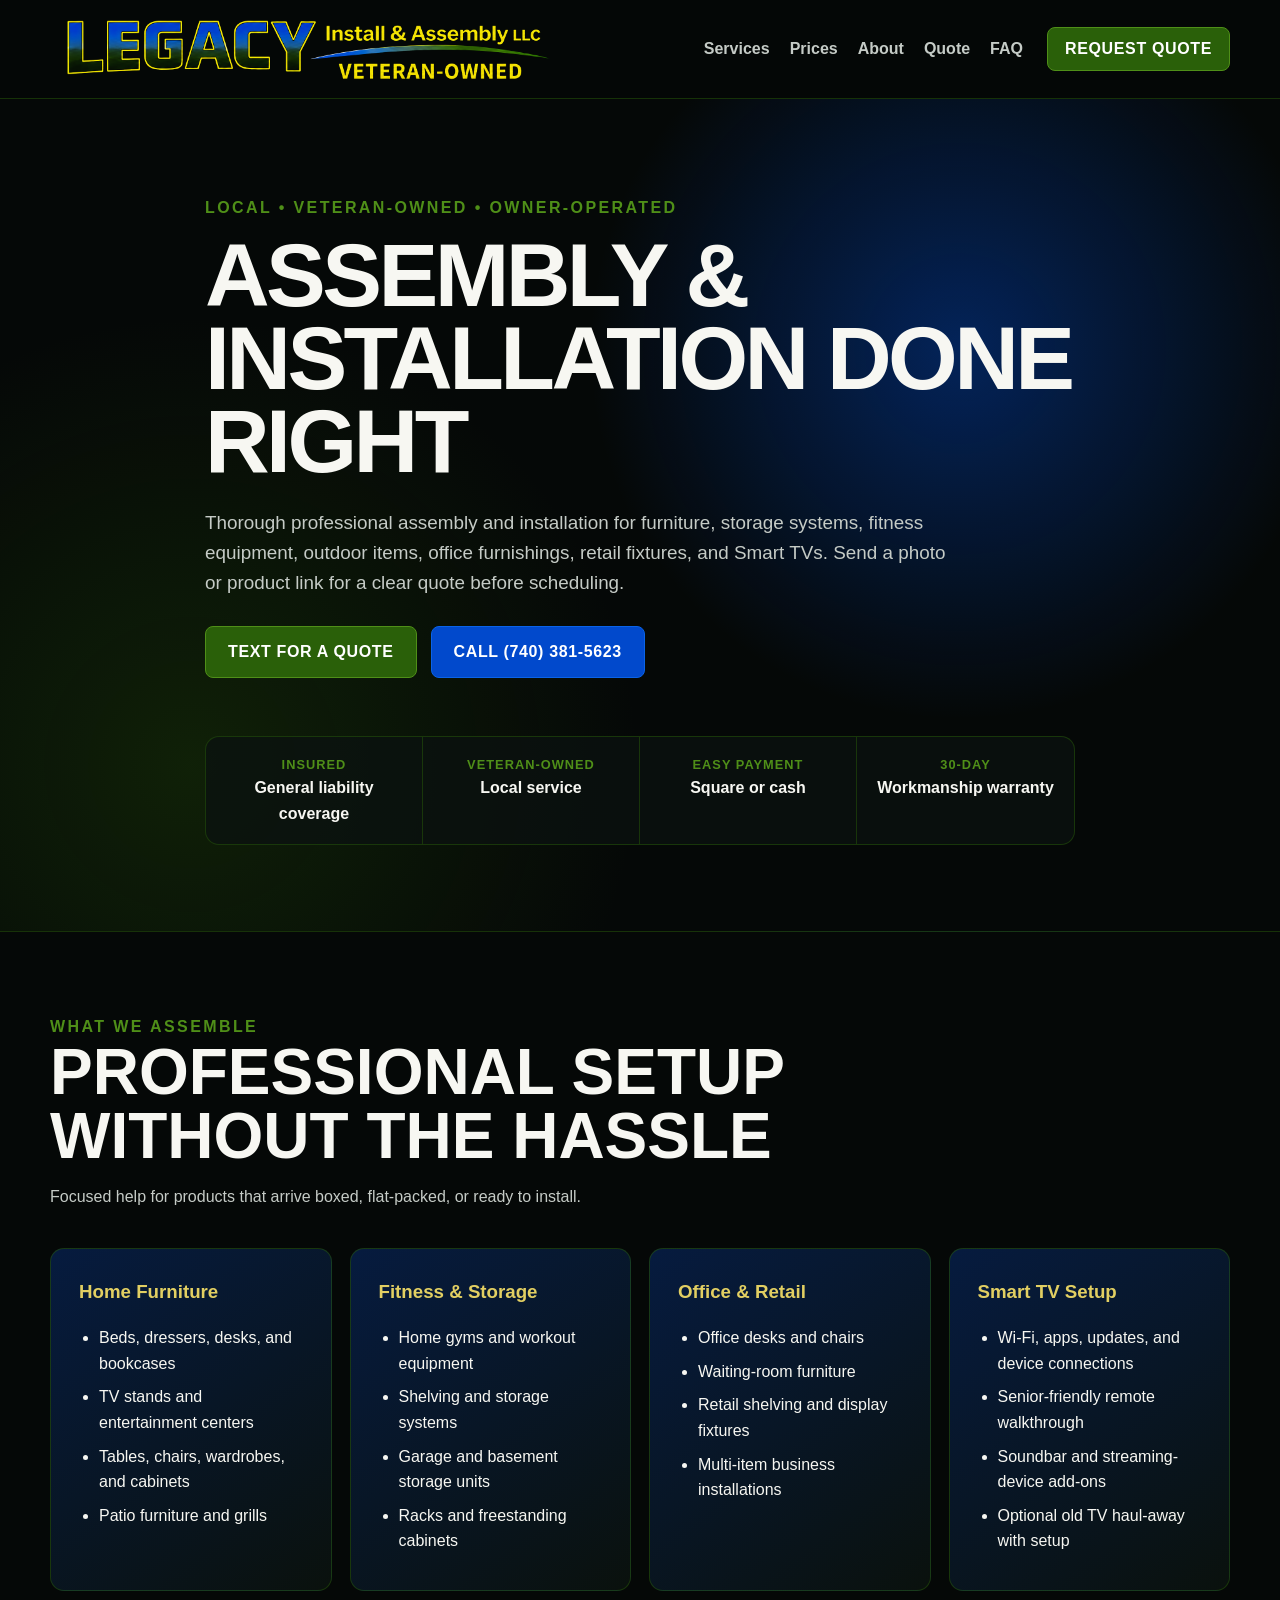
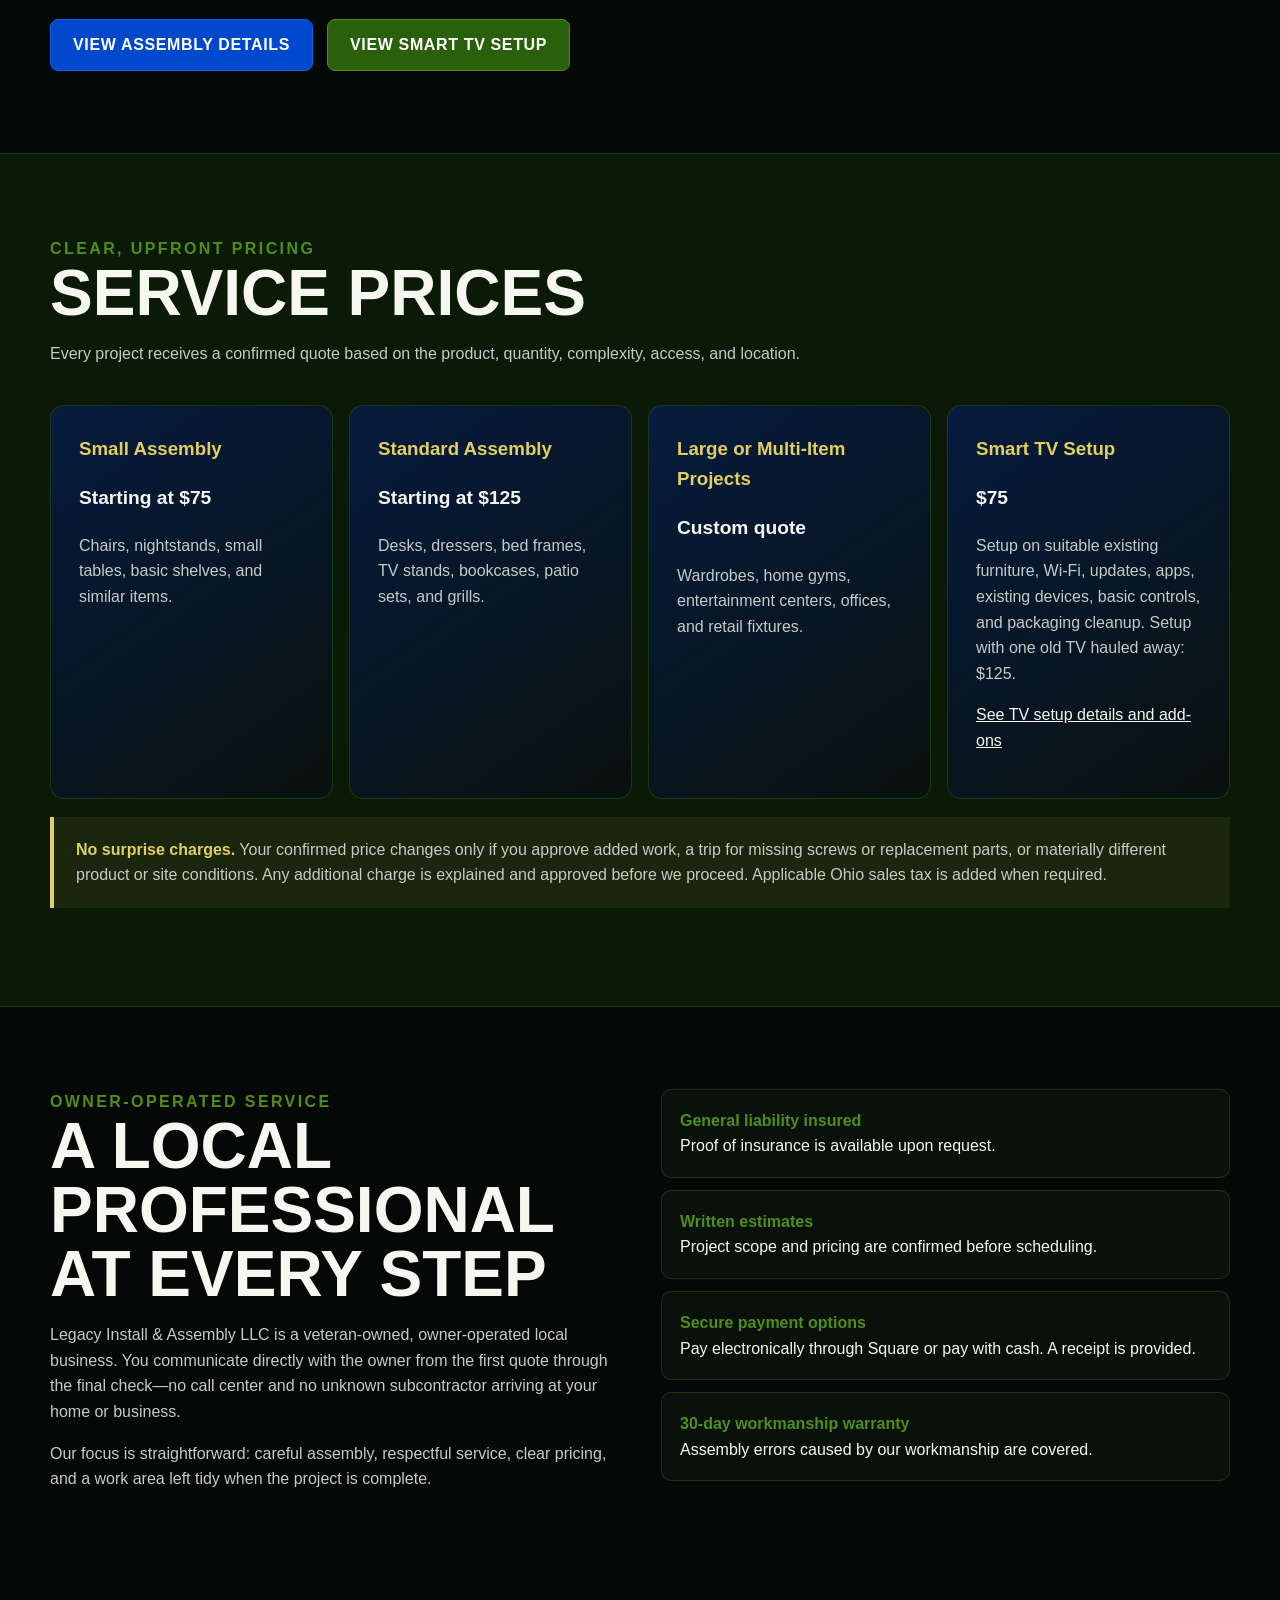
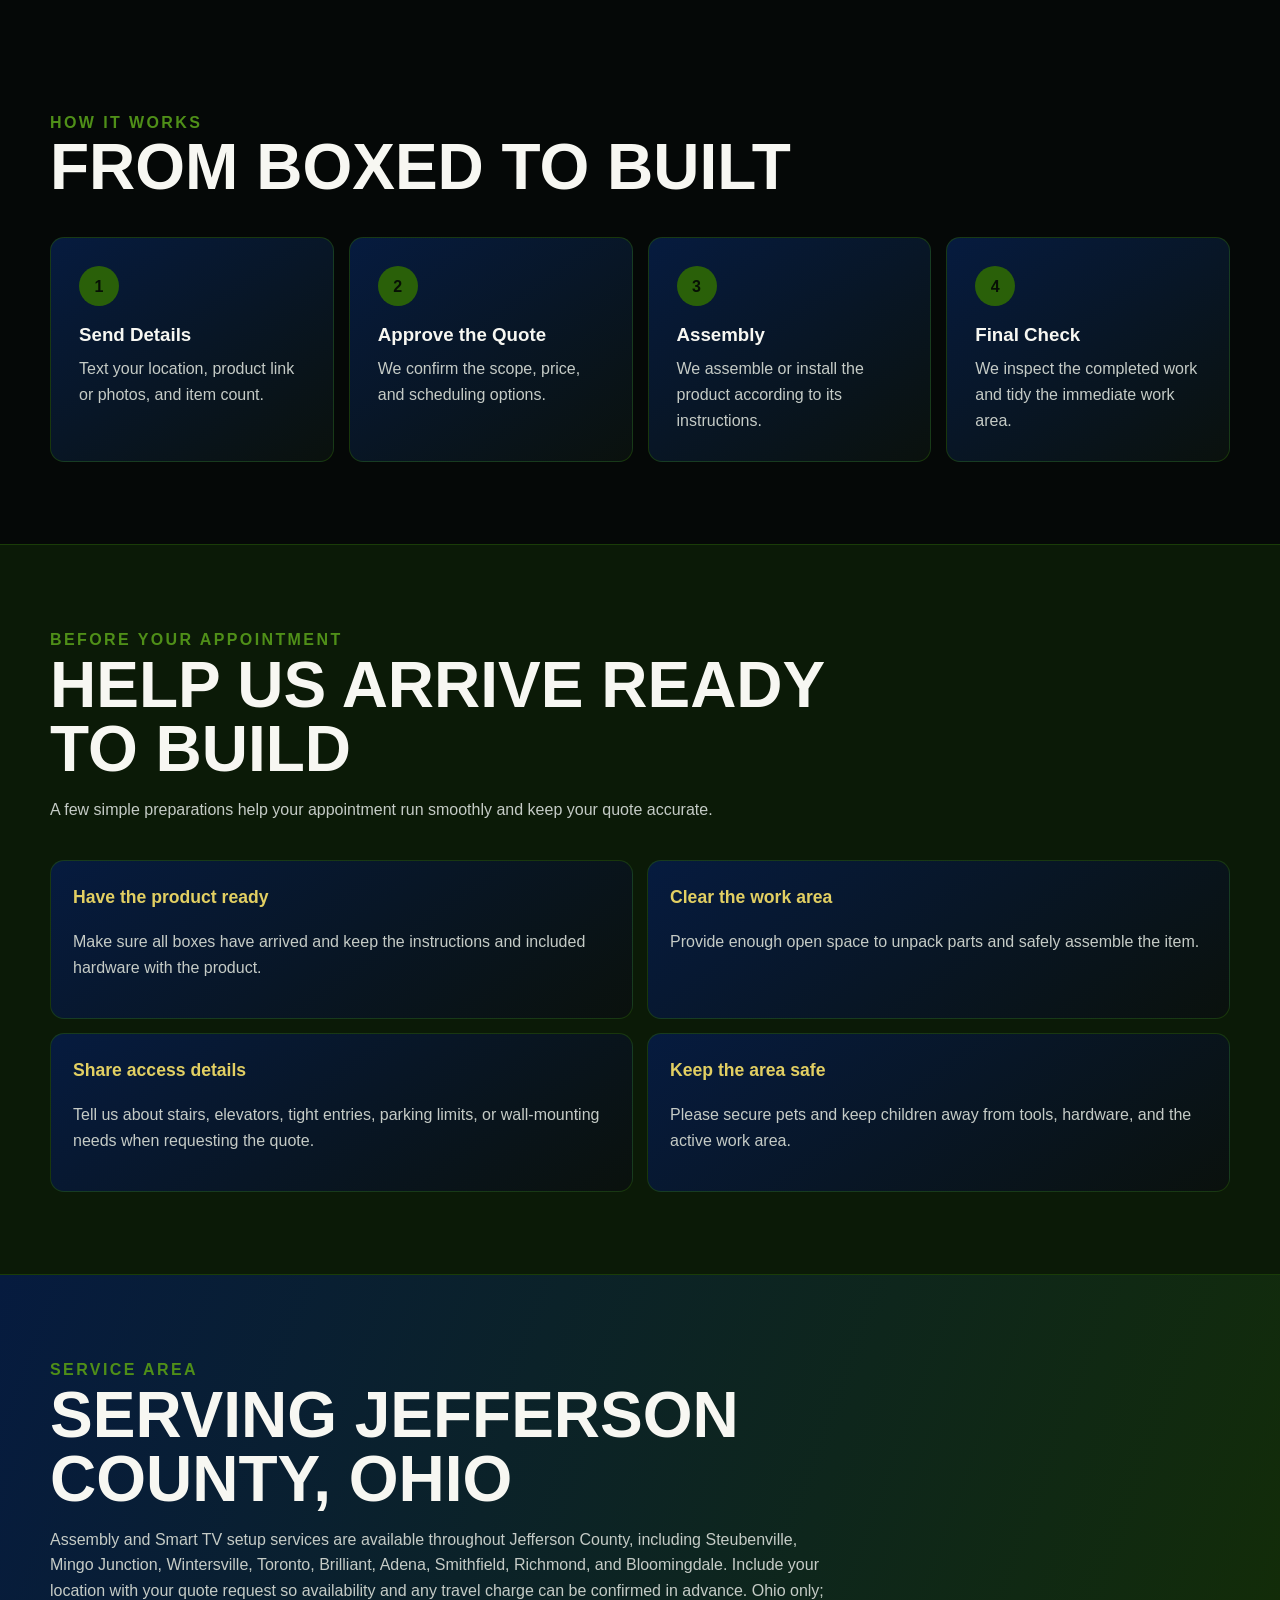
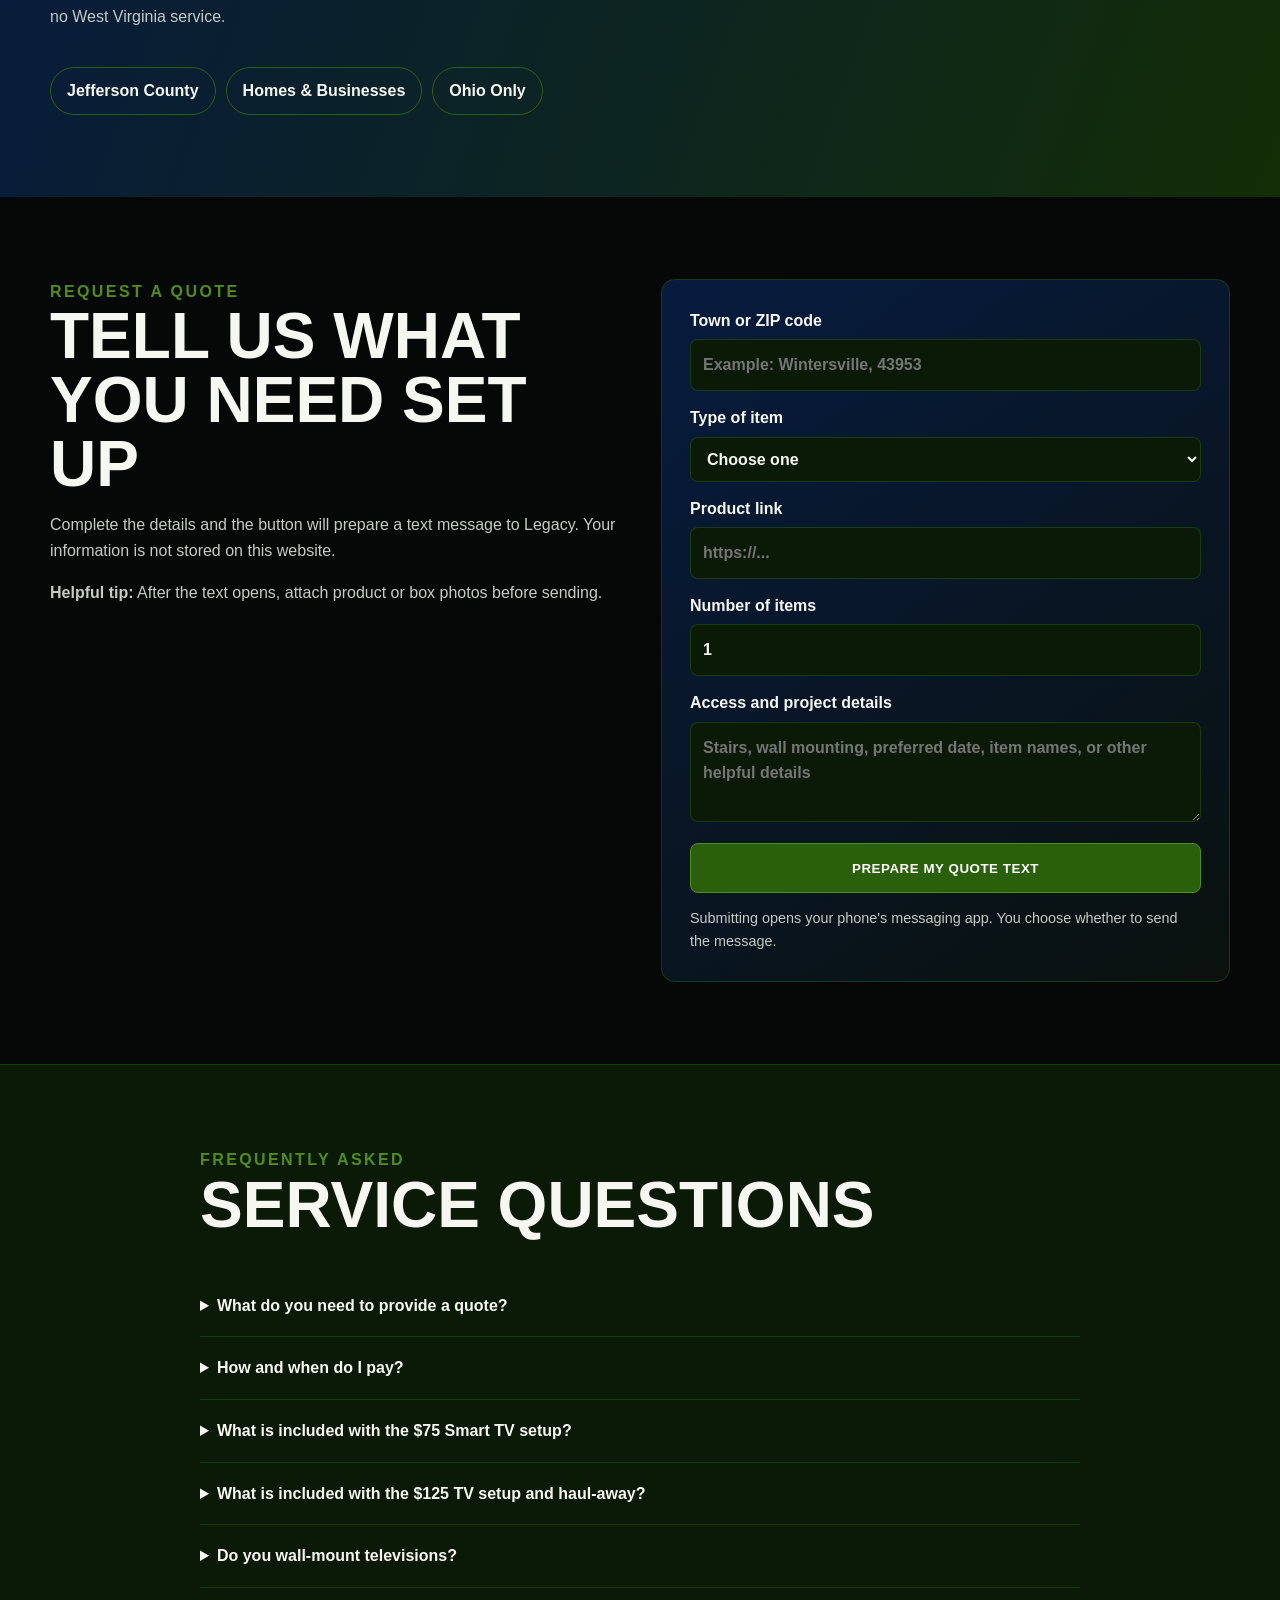
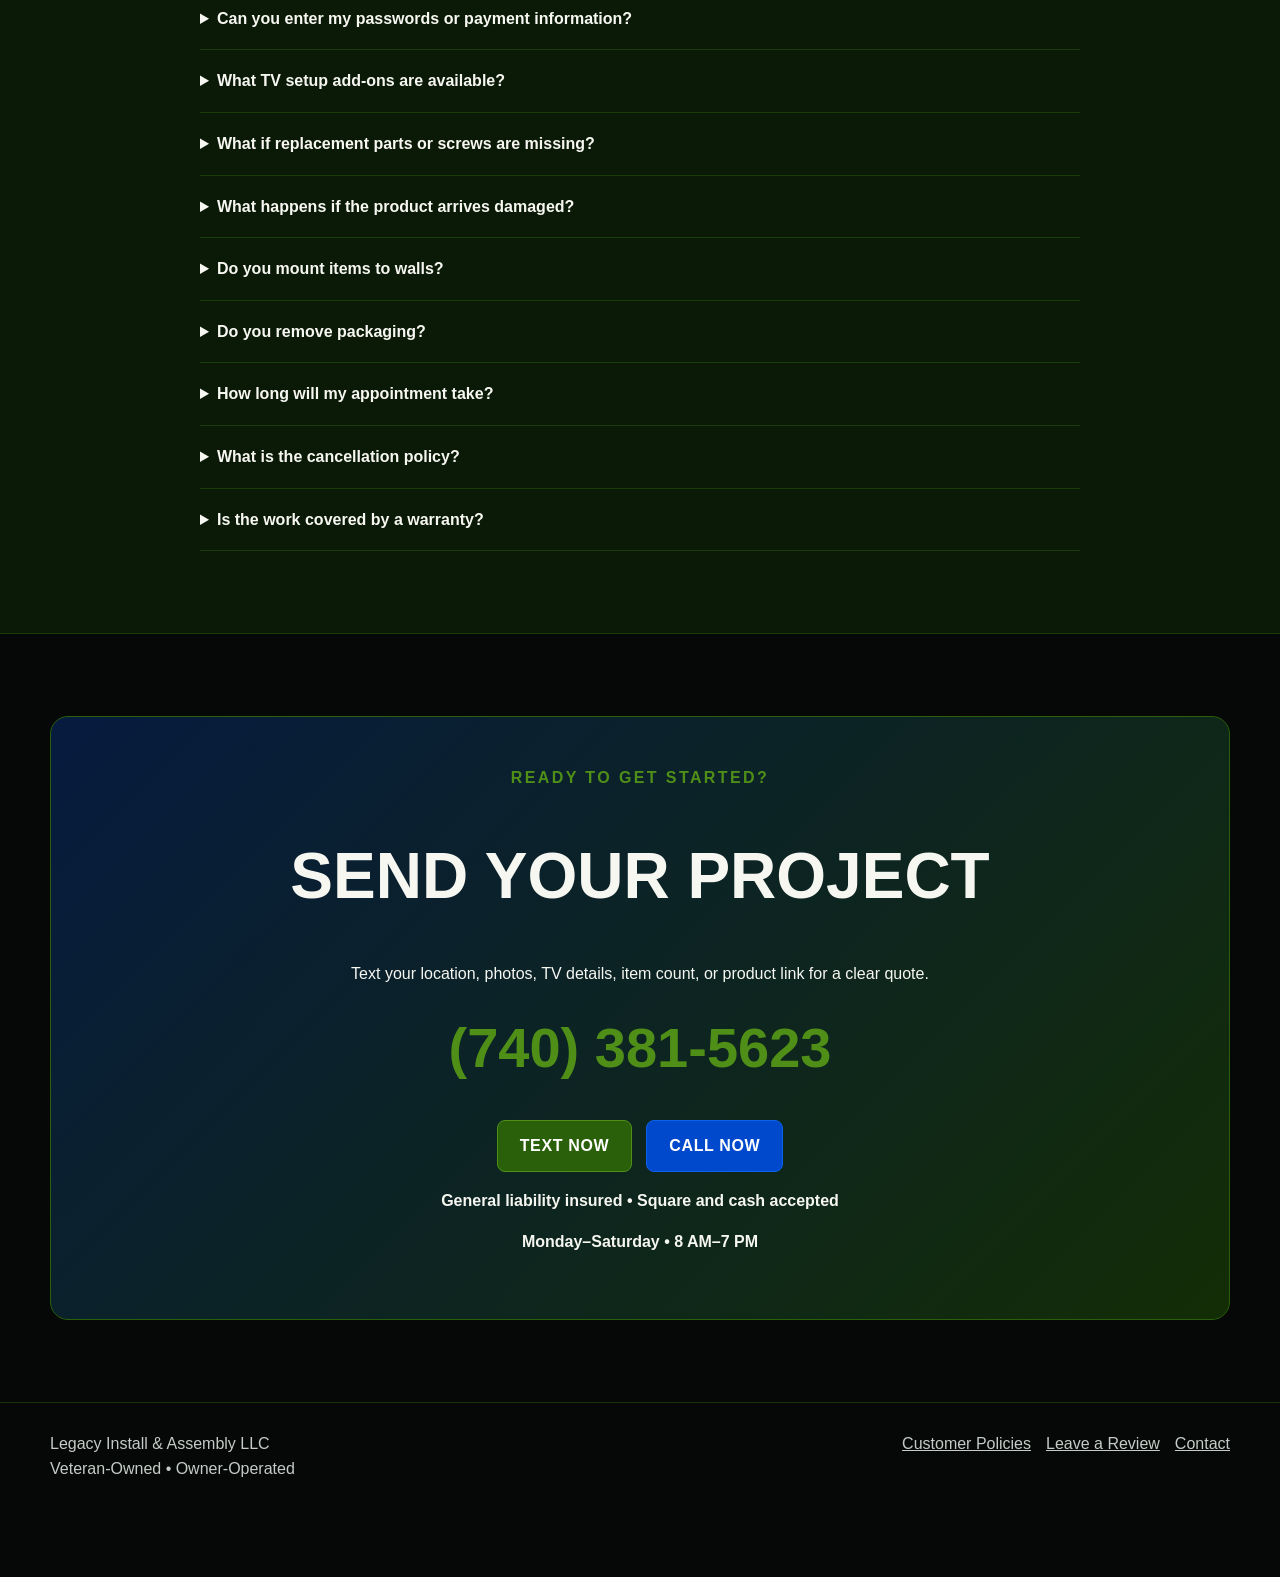
<file: index.html>
<!doctype html>
<html lang="en">
<head>
  <meta charset="utf-8">
  <meta name="viewport" content="width=device-width,initial-scale=1">
  <title>Furniture Assembly & Installation | Jefferson County, OH</title>
  <meta name="description" content="Veteran-owned furniture assembly, installation services, Smart TV setup, and optional old TV haul-away throughout Jefferson County, Ohio.">
  <link rel="canonical" href="https://www.legacyinstallassembly.com/">
  <link rel="icon" type="image/png" href="favicon.png">
  <meta property="og:type" content="website">
  <meta property="og:title" content="Legacy Install & Assembly | Jefferson County, Ohio">
  <meta property="og:description" content="Furniture assembly, Smart TV setup, and installation services with clear pricing in Jefferson County, Ohio.">
  <meta property="og:url" content="https://www.legacyinstallassembly.com/">
  <meta property="og:image" content="https://www.legacyinstallassembly.com/preview-social-card.png">
  <meta name="twitter:card" content="summary_large_image">
  <script type="application/ld+json">
  {"@context":"https://schema.org","@type":"HomeAndConstructionBusiness","name":"Legacy Install & Assembly LLC","url":"https://www.legacyinstallassembly.com/","telephone":"+1-740-381-5623","description":"Veteran-owned furniture assembly, Smart TV setup, optional old TV haul-away, and installation services for homes and businesses.","areaServed":{"@type":"AdministrativeArea","name":"Jefferson County, Ohio"},"openingHours":"Mo-Sa 08:00-19:00"}
  </script>
  <style>
    :root{--ink:#050807;--panel:#0a110d;--panel2:#061b3f;--blue:#0149cc;--blue2:#0a63e8;--green:#2a6009;--green2:#4f8f18;--gold:#e2cf62;--white:#f7f7f2;--muted:#c5cbc6;--line:rgba(42,96,9,.48);--max:1180px}
    *{box-sizing:border-box}html{scroll-behavior:smooth}body{margin:0;background:var(--ink);color:var(--white);font:16px/1.6 Arial,Helvetica,sans-serif}a{color:inherit}.wrap{width:min(calc(100% - 40px),var(--max));margin:auto}.skip{position:absolute;left:-999px}.skip:focus{left:12px;top:12px;background:#fff;color:#000;padding:10px;z-index:20}
    .nav{position:sticky;top:0;z-index:10;background:rgba(5,8,7,.93);backdrop-filter:blur(12px);border-bottom:1px solid var(--line)}.navin{min-height:98px;display:flex;align-items:center;gap:24px}.brand{display:flex;align-items:center;flex:1;min-width:0;text-decoration:none}.brand img{display:block;width:500px;max-width:100%;height:auto}.links{display:flex;gap:20px}.links a{text-decoration:none;color:var(--muted);font-weight:800}.links a:hover,.links a:focus{color:var(--white)}
    .button{display:inline-flex;justify-content:center;align-items:center;min-height:50px;padding:12px 22px;border:1px solid var(--green2);border-radius:8px;text-decoration:none;text-transform:uppercase;font-weight:900;letter-spacing:.04em}.primary{background:var(--green);color:#fff}.secondary{background:var(--blue);border-color:var(--blue2);color:#fff}.small{min-height:43px;padding:8px 17px}
    .hero{position:relative;overflow:hidden;padding:96px 0 86px;border-bottom:1px solid var(--line);background:radial-gradient(circle at 75% 30%,rgba(1,73,204,.42),transparent 33%),radial-gradient(circle at 15% 80%,rgba(42,96,9,.28),transparent 35%)}.hero-copy{position:relative;z-index:1;max-width:870px}.eyebrow{color:var(--green2);text-transform:uppercase;letter-spacing:.15em;font-weight:900}.hero h1{font-size:clamp(3rem,7vw,6.3rem);line-height:.93;letter-spacing:-.04em;text-transform:uppercase;margin:13px 0 24px}.hero p{max-width:760px;color:var(--muted);font-size:1.18rem}.actions{display:flex;gap:14px;flex-wrap:wrap;margin-top:28px}.proof{display:grid;grid-template-columns:repeat(4,1fr);border:1px solid var(--line);border-radius:14px;overflow:hidden;margin-top:58px;background:rgba(11,18,16,.75)}.proof div{padding:18px;text-align:center;font-weight:900;border-right:1px solid var(--line)}.proof div:last-child{border:0}.proof span{display:block;color:var(--green2);font-size:.8rem;text-transform:uppercase;letter-spacing:.08em}
    section{padding:82px 0}.section-head{max-width:780px;margin-bottom:38px}.section-head h2{font-size:clamp(2.2rem,5vw,4.2rem);line-height:1;text-transform:uppercase;margin:0 0 15px}.section-head p,.muted{color:var(--muted)}.grid3{display:grid;grid-template-columns:repeat(auto-fit,minmax(240px,1fr));gap:18px}.card,.price-card,.step{background:linear-gradient(145deg,var(--panel2),var(--panel));border:1px solid var(--line);border-radius:14px;padding:28px}.card h3,.price-card h3{color:var(--gold);margin-top:0}.card ul{padding-left:20px;margin-bottom:0}.card li{margin:8px 0}
    .band{background:#0b1a07;border-block:1px solid var(--line)}.price-grid{display:grid;grid-template-columns:repeat(auto-fit,minmax(240px,1fr));gap:16px}.price{font-size:1.2rem;font-weight:900}.notice{margin-top:18px;padding:20px 22px;border-left:4px solid var(--gold);background:rgba(226,207,98,.07);color:var(--muted)}.notice strong{color:var(--gold)}
    .steps{display:grid;grid-template-columns:repeat(4,1fr);gap:15px}.num{display:grid;place-items:center;width:40px;height:40px;background:var(--green);color:#071005;border-radius:50%;font-weight:900}.step h3{margin:14px 0 6px}.step p{color:var(--muted);margin:0}.areas{background:linear-gradient(110deg,var(--panel2),#132d06)}.area-list{display:flex;gap:10px;flex-wrap:wrap}.area-list span{padding:10px 16px;border:1px solid var(--green);border-radius:999px;font-weight:800}
    .owner-grid,.quote-grid{display:grid;grid-template-columns:1fr 1fr;gap:42px;align-items:start}.trust-list{display:grid;gap:12px}.trust-item{padding:18px;background:var(--panel);border:1px solid var(--line);border-radius:10px}.trust-item strong{display:block;color:var(--green2)}.checklist{display:grid;grid-template-columns:repeat(2,1fr);gap:14px}.checklist .card{padding:22px}.checklist h3{font-size:1.1rem}.quote-form{display:grid;gap:14px;padding:28px;background:linear-gradient(145deg,var(--panel2),var(--panel));border:1px solid var(--line);border-radius:14px}.quote-form label{font-weight:800}.quote-form input,.quote-form select,.quote-form textarea{width:100%;margin-top:6px;padding:12px;border:1px solid var(--line);border-radius:8px;background:#0b1a07;color:var(--white);font:inherit}.quote-form textarea{min-height:100px;resize:vertical}.form-note{color:var(--muted);font-size:.9rem;margin:0}.faq{max-width:880px}.faq details{border-bottom:1px solid var(--line);padding:18px 0}.faq summary{cursor:pointer;font-weight:900}.faq p{color:var(--muted)}.contact-box{background:linear-gradient(135deg,#061b3f,#132d06);border:1px solid var(--green);border-radius:18px;padding:48px;text-align:center}.contact-box h2{font-size:clamp(2.25rem,5vw,4rem);line-height:1;text-transform:uppercase}.phone{font-size:clamp(2rem,5vw,3.5rem);font-weight:900;color:var(--green2)}footer{border-top:1px solid var(--line);padding:28px 0 95px;color:var(--muted)}.footerin{display:flex;justify-content:space-between;gap:25px;flex-wrap:wrap}.footerlinks{display:flex;gap:15px;flex-wrap:wrap}.mobilebar{display:none}
    @media(max-width:1000px){.links{display:none}.grid3,.price-grid,.owner-grid,.quote-grid{grid-template-columns:1fr}.proof,.steps{grid-template-columns:1fr 1fr}.brand img{max-width:82vw}.hero{padding-top:70px}}
    @media(max-width:620px){.wrap{width:min(calc(100% - 28px),var(--max))}.navin{min-height:78px}.nav .button{display:none}.brand img{width:100%;max-width:92vw}.hero{padding:55px 0 65px}.hero h1{font-size:3rem}.proof,.checklist{grid-template-columns:1fr}.proof div{border-bottom:1px solid var(--line)}.actions .button{width:100%}section{padding:62px 0}.steps{grid-template-columns:1fr}.contact-box{padding:34px 20px}.mobilebar{display:grid;grid-template-columns:1fr 1fr;gap:8px;position:fixed;z-index:15;left:0;right:0;bottom:0;background:#050807;padding:9px 12px;border-top:1px solid var(--line)}}
  </style>
</head>
<body>
  <a class="skip" href="#main">Skip to content</a>
  <header class="nav"><div class="wrap navin"><a class="brand" href="#top" aria-label="Legacy Install and Assembly home"><img src="header-banner-transparent.png" alt="Legacy Install & Assembly LLC — Veteran-Owned"></a><nav class="links" aria-label="Main navigation"><a href="#services">Services</a><a href="#pricing">Prices</a><a href="#about">About</a><a href="#quote">Quote</a><a href="#faq">FAQ</a></nav><a class="button primary small" href="#quote">Request Quote</a></div></header>
  <main id="main">
    <section class="hero" id="top"><div class="wrap hero-copy"><div class="eyebrow">Local • Veteran-Owned • Owner-Operated</div><h1>Assembly & Installation Done Right</h1><p>Thorough professional assembly and installation for furniture, storage systems, fitness equipment, outdoor items, office furnishings, retail fixtures, and Smart TVs. Send a photo or product link for a clear quote before scheduling.</p><div class="actions"><a class="button primary" href="sms:17403815623">Text for a Quote</a><a class="button secondary" href="tel:17403815623">Call (740) 381-5623</a></div><div class="proof"><div><span>Insured</span>General liability coverage</div><div><span>Veteran-Owned</span>Local service</div><div><span>Easy Payment</span>Square or cash</div><div><span>30-Day</span>Workmanship warranty</div></div></div></section>
    <section id="services"><div class="wrap"><div class="section-head"><div class="eyebrow">What we assemble</div><h2>Professional setup without the hassle</h2><p>Focused help for products that arrive boxed, flat-packed, or ready to install.</p></div><div class="grid3"><article class="card"><h3>Home Furniture</h3><ul><li>Beds, dressers, desks, and bookcases</li><li>TV stands and entertainment centers</li><li>Tables, chairs, wardrobes, and cabinets</li><li>Patio furniture and grills</li></ul></article><article class="card"><h3>Fitness & Storage</h3><ul><li>Home gyms and workout equipment</li><li>Shelving and storage systems</li><li>Garage and basement storage units</li><li>Racks and freestanding cabinets</li></ul></article><article class="card"><h3>Office & Retail</h3><ul><li>Office desks and chairs</li><li>Waiting-room furniture</li><li>Retail shelving and display fixtures</li><li>Multi-item business installations</li></ul></article><article class="card"><h3>Smart TV Setup</h3><ul><li>Wi-Fi, apps, updates, and device connections</li><li>Senior-friendly remote walkthrough</li><li>Soundbar and streaming-device add-ons</li><li>Optional old TV haul-away with setup</li></ul></article></div><div class="actions"><a class="button secondary" href="furniture-assembly/">View Assembly Details</a><a class="button primary" href="smart-tv-setup/">View Smart TV Setup</a></div></div></section>
    <section class="band" id="pricing"><div class="wrap"><div class="section-head"><div class="eyebrow">Clear, upfront pricing</div><h2>Service Prices</h2><p>Every project receives a confirmed quote based on the product, quantity, complexity, access, and location.</p></div><div class="price-grid"><article class="price-card"><h3>Small Assembly</h3><p class="price">Starting at $75</p><p class="muted">Chairs, nightstands, small tables, basic shelves, and similar items.</p></article><article class="price-card"><h3>Standard Assembly</h3><p class="price">Starting at $125</p><p class="muted">Desks, dressers, bed frames, TV stands, bookcases, patio sets, and grills.</p></article><article class="price-card"><h3>Large or Multi-Item Projects</h3><p class="price">Custom quote</p><p class="muted">Wardrobes, home gyms, entertainment centers, offices, and retail fixtures.</p></article><article class="price-card"><h3>Smart TV Setup</h3><p class="price">$75</p><p class="muted">Setup on suitable existing furniture, Wi-Fi, updates, apps, existing devices, basic controls, and packaging cleanup. Setup with one old TV hauled away: $125.</p><p><a href="smart-tv-setup/">See TV setup details and add-ons</a></p></article></div><p class="notice"><strong>No surprise charges.</strong> Your confirmed price changes only if you approve added work, a trip for missing screws or replacement parts, or materially different product or site conditions. Any additional charge is explained and approved before we proceed. Applicable Ohio sales tax is added when required.</p></div></section>
    <section id="about"><div class="wrap owner-grid"><div class="section-head"><div class="eyebrow">Owner-operated service</div><h2>A local professional at every step</h2><p>Legacy Install & Assembly LLC is a veteran-owned, owner-operated local business. You communicate directly with the owner from the first quote through the final check—no call center and no unknown subcontractor arriving at your home or business.</p><p>Our focus is straightforward: careful assembly, respectful service, clear pricing, and a work area left tidy when the project is complete.</p></div><div class="trust-list"><div class="trust-item"><strong>General liability insured</strong>Proof of insurance is available upon request.</div><div class="trust-item"><strong>Written estimates</strong>Project scope and pricing are confirmed before scheduling.</div><div class="trust-item"><strong>Secure payment options</strong>Pay electronically through Square or pay with cash. A receipt is provided.</div><div class="trust-item"><strong>30-day workmanship warranty</strong>Assembly errors caused by our workmanship are covered.</div></div></div></section>
    <section><div class="wrap"><div class="section-head"><div class="eyebrow">How it works</div><h2>From boxed to built</h2></div><div class="steps"><article class="step"><div class="num">1</div><h3>Send Details</h3><p>Text your location, product link or photos, and item count.</p></article><article class="step"><div class="num">2</div><h3>Approve the Quote</h3><p>We confirm the scope, price, and scheduling options.</p></article><article class="step"><div class="num">3</div><h3>Assembly</h3><p>We assemble or install the product according to its instructions.</p></article><article class="step"><div class="num">4</div><h3>Final Check</h3><p>We inspect the completed work and tidy the immediate work area.</p></article></div></div></section>
    <section class="band" id="prepare"><div class="wrap"><div class="section-head"><div class="eyebrow">Before your appointment</div><h2>Help us arrive ready to build</h2><p>A few simple preparations help your appointment run smoothly and keep your quote accurate.</p></div><div class="checklist"><article class="card"><h3>Have the product ready</h3><p class="muted">Make sure all boxes have arrived and keep the instructions and included hardware with the product.</p></article><article class="card"><h3>Clear the work area</h3><p class="muted">Provide enough open space to unpack parts and safely assemble the item.</p></article><article class="card"><h3>Share access details</h3><p class="muted">Tell us about stairs, elevators, tight entries, parking limits, or wall-mounting needs when requesting the quote.</p></article><article class="card"><h3>Keep the area safe</h3><p class="muted">Please secure pets and keep children away from tools, hardware, and the active work area.</p></article></div></div></section>
    <section class="areas" id="areas"><div class="wrap"><div class="section-head"><div class="eyebrow">Service area</div><h2>Serving Jefferson County, Ohio</h2><p>Assembly and Smart TV setup services are available throughout Jefferson County, including Steubenville, Mingo Junction, Wintersville, Toronto, Brilliant, Adena, Smithfield, Richmond, and Bloomingdale. Include your location with your quote request so availability and any travel charge can be confirmed in advance. Ohio only; no West Virginia service.</p></div><div class="area-list"><span>Jefferson County</span><span>Homes & Businesses</span><span>Ohio Only</span></div></div></section>
    <section id="quote"><div class="wrap quote-grid"><div class="section-head"><div class="eyebrow">Request a quote</div><h2>Tell us what you need set up</h2><p>Complete the details and the button will prepare a text message to Legacy. Your information is not stored on this website.</p><p><strong>Helpful tip:</strong> After the text opens, attach product or box photos before sending.</p></div><form class="quote-form" id="quote-form"><label>Town or ZIP code<input id="quote-location" required autocomplete="postal-code" placeholder="Example: Wintersville, 43953"></label><label>Type of item<select id="quote-item" required><option value="">Choose one</option><option>Home furniture</option><option>Patio furniture or grill</option><option>Fitness equipment</option><option>Storage or shelving</option><option>Office or retail furniture</option><option>Smart TV setup</option><option>Smart TV setup with old TV haul-away</option><option>Other assembly project</option></select></label><label>Product link<input id="quote-link" type="url" placeholder="https://..."></label><label>Number of items<input id="quote-count" type="number" min="1" value="1" required></label><label>Access and project details<textarea id="quote-details" placeholder="Stairs, wall mounting, preferred date, item names, or other helpful details"></textarea></label><button class="button primary" type="submit">Prepare My Quote Text</button><p class="form-note">Submitting opens your phone's messaging app. You choose whether to send the message.</p></form></div></section>
    <section class="band" id="faq"><div class="wrap faq"><div class="section-head"><div class="eyebrow">Frequently asked</div><h2>Service Questions</h2></div><details><summary>What do you need to provide a quote?</summary><p>Send the service location, product link or clear photos, item count, and any details about stairs, wall mounting, or limited access.</p></details><details><summary>How and when do I pay?</summary><p>Payment is due when the work is complete unless otherwise stated in your estimate. Pay securely through Square or with cash, and receive a receipt.</p></details><details><summary>What is included with the $75 Smart TV setup?</summary><p>We assemble the supplied TV stand or legs, place the TV on suitable existing furniture, connect it to working Wi-Fi, complete initial setup and updates, connect compatible existing devices, organize requested apps, perform basic picture and sound setup, scan an existing antenna when requested, simplify supported home-screen and accessibility options, provide a basic remote walkthrough, and consolidate packaging.</p></details><details><summary>What is included with the $125 TV setup and haul-away?</summary><p>It includes the $75 Smart TV setup plus removal of one old television for proper disposal. Haul-away is available with a TV setup appointment. Oversized TVs, stairs, difficult access, unsafe conditions, or unusual removal requirements may cost more, and any additional charge is approved before service.</p></details><details><summary>Do you wall-mount televisions?</summary><p>Wall mounting is not included with Smart TV setup. This service places the television on a suitable existing TV stand, console, dresser, or other furniture.</p></details><details><summary>Can you enter my passwords or payment information?</summary><p>For your security, you should enter sensitive account passwords and payment information yourself. Please have working internet service and the information needed for the services you want connected.</p></details><details><summary>What TV setup add-ons are available?</summary><p>TVs 65 inches or larger are +$25, soundbar setup is +$25, streaming-device setup is +$25, and an additional TV during the same visit starts at $50. Final pricing depends on compatibility, access, and the requested work.</p></details><details><summary>What if replacement parts or screws are missing?</summary><p>Customers provide the product, instructions, and included hardware. If screws, hardware, or replacement parts are missing, we can discuss making a trip to obtain suitable available replacements. Any trip, parts, or additional labor charge will be explained and approved before anything is purchased or the work continues.</p></details><details><summary>What happens if the product arrives damaged?</summary><p>We document visible damage and pause work when it may affect safe assembly. We will explain the available options before proceeding; manufacturer defects, recalls, shipping damage, and unavailable or manufacturer-specific parts may still need to be handled through the retailer or manufacturer.</p></details><details><summary>Do you mount items to walls?</summary><p>Some manufacturer-approved wall installations may be available after reviewing the item, wall type, mounting hardware, and location. We do not perform electrical, plumbing, structural, or other licensed-trade work.</p></details><details><summary>Do you remove packaging?</summary><p>We tidy the immediate work area and consolidate packaging. Unless specifically included in your written quote, boxes and packing material remain with the customer for recycling or disposal.</p></details><details><summary>How long will my appointment take?</summary><p>Timing depends on the product, item count, access, and manufacturer instructions. We provide a reasonable expectation with your quote, but complex or defective products may take longer.</p></details><details><summary>What is the cancellation policy?</summary><p>You may cancel or reschedule at least 24 hours before the appointment without a cancellation fee. See the customer policies for full details.</p></details><details><summary>Is the work covered by a warranty?</summary><p>Yes. Assembly or installation errors caused by our workmanship are covered for 30 days, subject to the customer policies.</p></details></div></section>
    <section id="contact"><div class="wrap contact-box"><div class="eyebrow">Ready to get started?</div><h2>Send your project</h2><p>Text your location, photos, TV details, item count, or product link for a clear quote.</p><div class="phone">(740) 381-5623</div><div class="actions" style="justify-content:center"><a class="button primary" href="sms:17403815623">Text Now</a><a class="button secondary" href="tel:17403815623">Call Now</a></div><p><strong>General liability insured • Square and cash accepted</strong></p><p><strong>Monday–Saturday • 8 AM–7 PM</strong></p></div></section>
  </main>
  <footer><div class="wrap footerin"><div>Legacy Install & Assembly LLC<br>Veteran-Owned • Owner-Operated</div><nav class="footerlinks" aria-label="Footer navigation"><a href="policies/">Customer Policies</a><a href="review/">Leave a Review</a><a href="#contact">Contact</a></nav></div></footer>
  <div class="mobilebar"><a class="button primary small" href="sms:17403815623">Text Quote</a><a class="button secondary small" href="tel:17403815623">Call</a></div>
  <script>
    document.getElementById('quote-form').addEventListener('submit',function(event){
      event.preventDefault();
      const value=id=>document.getElementById(id).value.trim();
      const message=['Hello Legacy Install & Assembly, I would like a quote.','Location: '+value('quote-location'),'Item type: '+value('quote-item'),'Number of items: '+value('quote-count'),'Product link: '+(value('quote-link')||'Not available'),'Details: '+(value('quote-details')||'None provided'),'I will attach photos if available.'].join('\n');
      window.location.href='sms:17403815623?body='+encodeURIComponent(message);
    });
  </script>
</body>
</html>
</file>
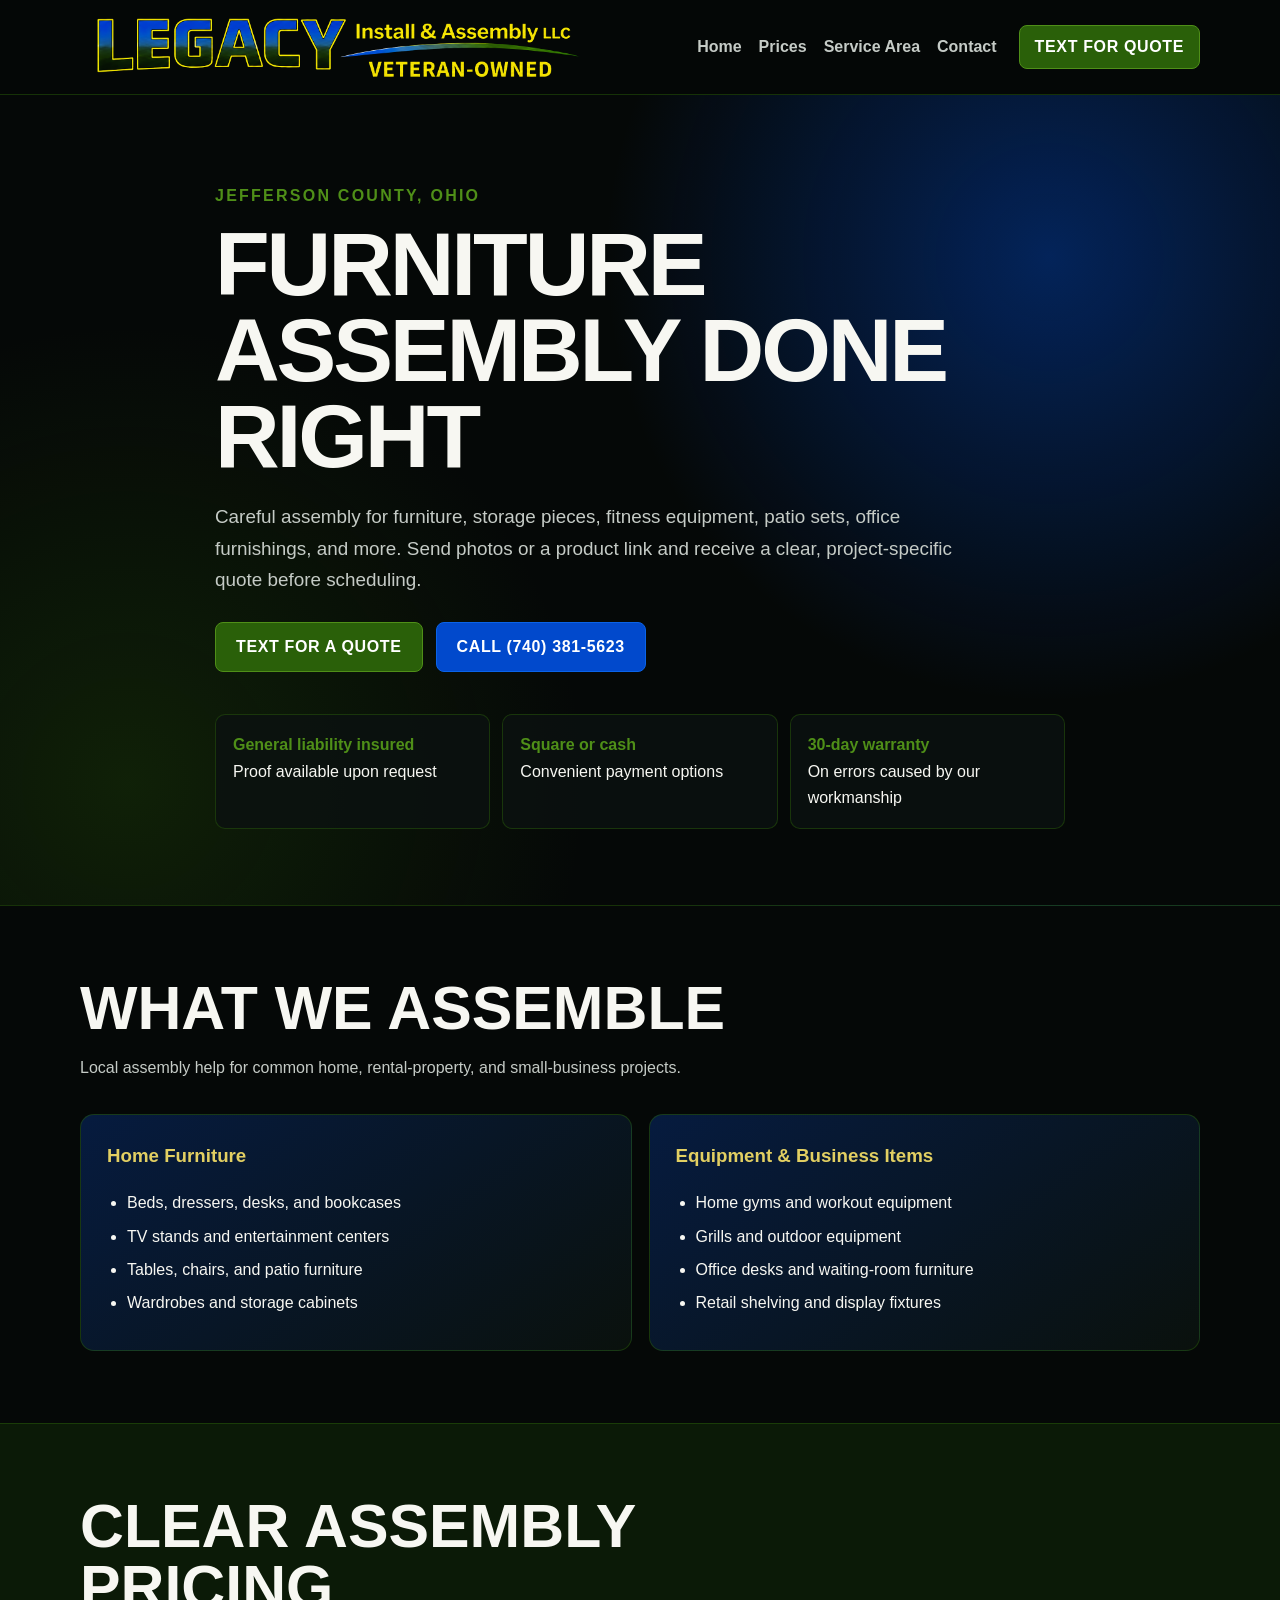
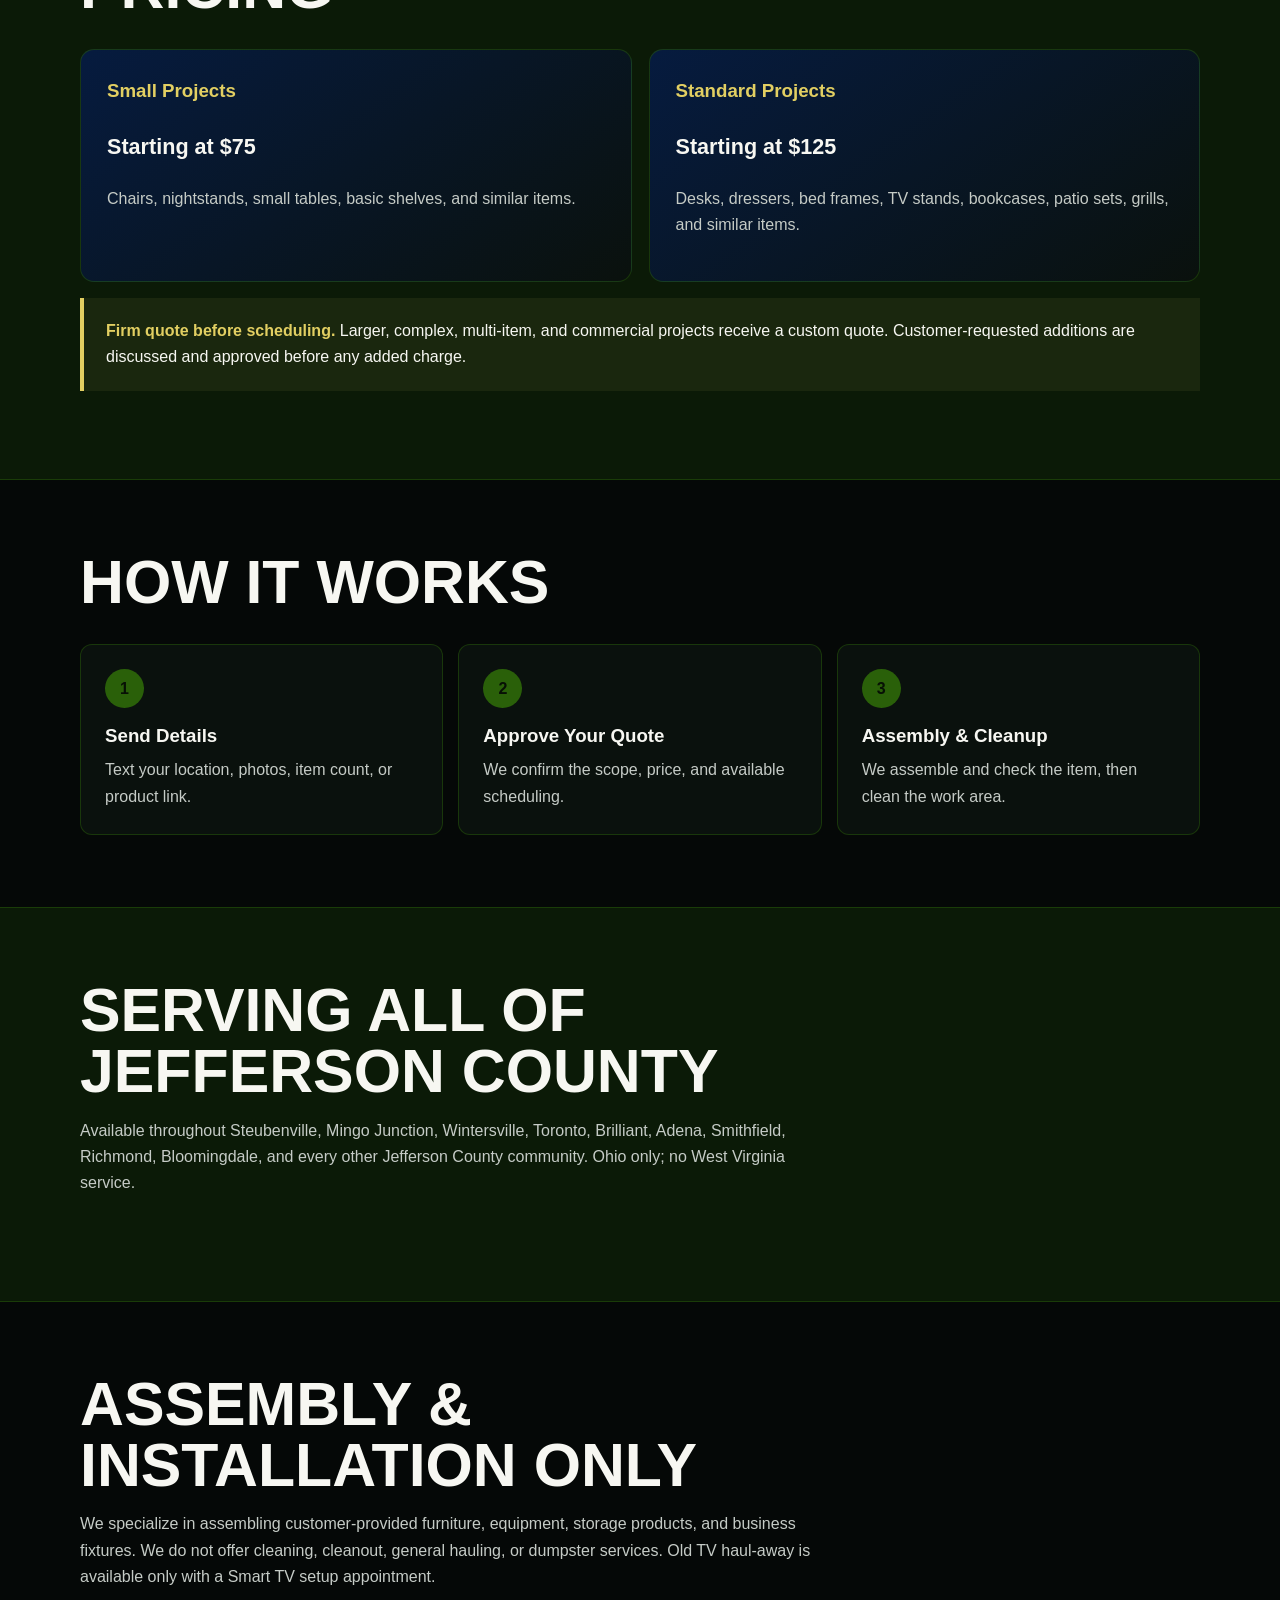
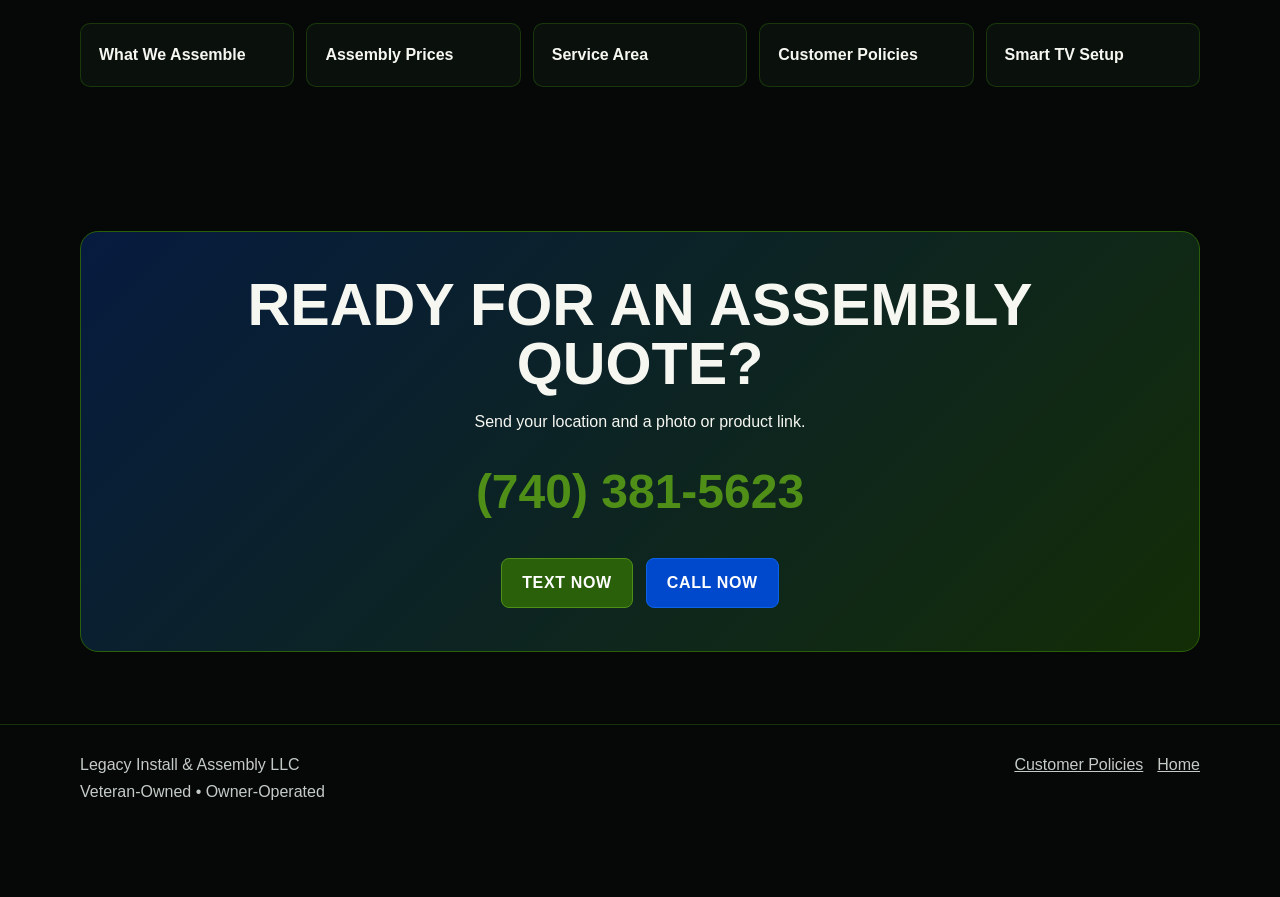
<file: furniture-assembly/index.html>
<!doctype html><html lang="en"><head>
<meta charset="utf-8"><meta name="viewport" content="width=device-width,initial-scale=1">
<title>Furniture Assembly in Jefferson County, OH | Legacy</title>
<meta name="description" content="Local furniture assembly for homes, rentals, offices, and small businesses throughout Jefferson County, Ohio. Starting at $75 with a clear quote before work begins.">
<link rel="canonical" href="https://www.legacyinstallassembly.com/furniture-assembly/"><link rel="icon" href="../favicon.png"><link rel="stylesheet" href="../service-pages.css">
<meta property="og:title" content="Furniture Assembly in Jefferson County, Ohio"><meta property="og:description" content="Careful, local furniture assembly with clear project-specific quotes."><meta property="og:url" content="https://www.legacyinstallassembly.com/furniture-assembly/"><meta property="og:image" content="https://www.legacyinstallassembly.com/preview-social-card.png">
<script type="application/ld+json">{"@context":"https://schema.org","@type":"Service","name":"Furniture Assembly","description":"Furniture assembly for homes, rental properties, offices, and small businesses.","provider":{"@type":"HomeAndConstructionBusiness","name":"Legacy Install & Assembly LLC","telephone":"+1-740-381-5623","url":"https://www.legacyinstallassembly.com/"},"areaServed":{"@type":"AdministrativeArea","name":"Jefferson County, Ohio"}}</script></head>
<body><a class="skip" href="#main">Skip to content</a><header class="nav"><div class="wrap navin"><a class="brand" href="../"><img src="../header-banner-transparent.png" alt="Legacy Install & Assembly LLC — Veteran-Owned"></a><nav class="links"><a href="../">Home</a><a href="../#pricing">Prices</a><a href="../#areas">Service Area</a><a href="../#contact">Contact</a></nav><a class="button primary small" href="sms:17403815623">Text for Quote</a></div></header>
<main id="main"><section class="hero"><div class="wrap hero-copy"><div class="eyebrow">Jefferson County, Ohio</div><h1>Furniture Assembly Done Right</h1><p>Careful assembly for furniture, storage pieces, fitness equipment, patio sets, office furnishings, and more. Send photos or a product link and receive a clear, project-specific quote before scheduling.</p><div class="actions"><a class="button primary" href="sms:17403815623">Text for a Quote</a><a class="button secondary" href="tel:17403815623">Call (740) 381-5623</a></div><div class="quickfacts"><div><strong>General liability insured</strong>Proof available upon request</div><div><strong>Square or cash</strong>Convenient payment options</div><div><strong>30-day warranty</strong>On errors caused by our workmanship</div></div></div></section>
<section><div class="wrap"><div class="section-head"><h2>What We Assemble</h2><p>Local assembly help for common home, rental-property, and small-business projects.</p></div><div class="grid"><article class="card"><h3>Home Furniture</h3><ul><li>Beds, dressers, desks, and bookcases</li><li>TV stands and entertainment centers</li><li>Tables, chairs, and patio furniture</li><li>Wardrobes and storage cabinets</li></ul></article><article class="card"><h3>Equipment & Business Items</h3><ul><li>Home gyms and workout equipment</li><li>Grills and outdoor equipment</li><li>Office desks and waiting-room furniture</li><li>Retail shelving and display fixtures</li></ul></article></div></div></section>
<section class="band"><div class="wrap"><div class="section-head"><h2>Clear Assembly Pricing</h2></div><div class="grid"><article class="card"><h3>Small Projects</h3><p class="price">Starting at $75</p><p class="muted">Chairs, nightstands, small tables, basic shelves, and similar items.</p></article><article class="card"><h3>Standard Projects</h3><p class="price">Starting at $125</p><p class="muted">Desks, dressers, bed frames, TV stands, bookcases, patio sets, grills, and similar items.</p></article></div><p class="notice"><strong>Firm quote before scheduling.</strong> Larger, complex, multi-item, and commercial projects receive a custom quote. Customer-requested additions are discussed and approved before any added charge.</p></div></section>
<section><div class="wrap"><div class="section-head"><h2>How It Works</h2></div><div class="steps"><article class="step"><div class="num">1</div><h3>Send Details</h3><p>Text your location, photos, item count, or product link.</p></article><article class="step"><div class="num">2</div><h3>Approve Your Quote</h3><p>We confirm the scope, price, and available scheduling.</p></article><article class="step"><div class="num">3</div><h3>Assembly & Cleanup</h3><p>We assemble and check the item, then clean the work area.</p></article></div></div></section>
<section class="band"><div class="wrap"><div class="section-head"><h2>Serving All of Jefferson County</h2><p>Available throughout Steubenville, Mingo Junction, Wintersville, Toronto, Brilliant, Adena, Smithfield, Richmond, Bloomingdale, and every other Jefferson County community. Ohio only; no West Virginia service.</p></div></div></section>
<section><div class="wrap"><div class="section-head"><h2>Assembly & Installation Only</h2><p>We specialize in assembling customer-provided furniture, equipment, storage products, and business fixtures. We do not offer cleaning, cleanout, general hauling, or dumpster services. Old TV haul-away is available only with a Smart TV setup appointment.</p></div><nav class="services-nav"><a href="../#services">What We Assemble</a><a href="../#pricing">Assembly Prices</a><a href="../#areas">Service Area</a><a href="../policies/">Customer Policies</a><a href="../smart-tv-setup/">Smart TV Setup</a></nav></div></section>
<section><div class="wrap contact-box"><h2>Ready for an Assembly Quote?</h2><p>Send your location and a photo or product link.</p><div class="phone">(740) 381-5623</div><div class="actions"><a class="button primary" href="sms:17403815623">Text Now</a><a class="button secondary" href="tel:17403815623">Call Now</a></div></div></section></main><footer><div class="wrap footerin"><div>Legacy Install & Assembly LLC<br>Veteran-Owned • Owner-Operated</div><div class="footerlinks"><a href="../policies/">Customer Policies</a><a href="../">Home</a></div></div></footer><div class="mobilebar"><a class="button primary small" href="sms:17403815623">Text Quote</a><a class="button secondary small" href="tel:17403815623">Call</a></div></body></html>
</file>
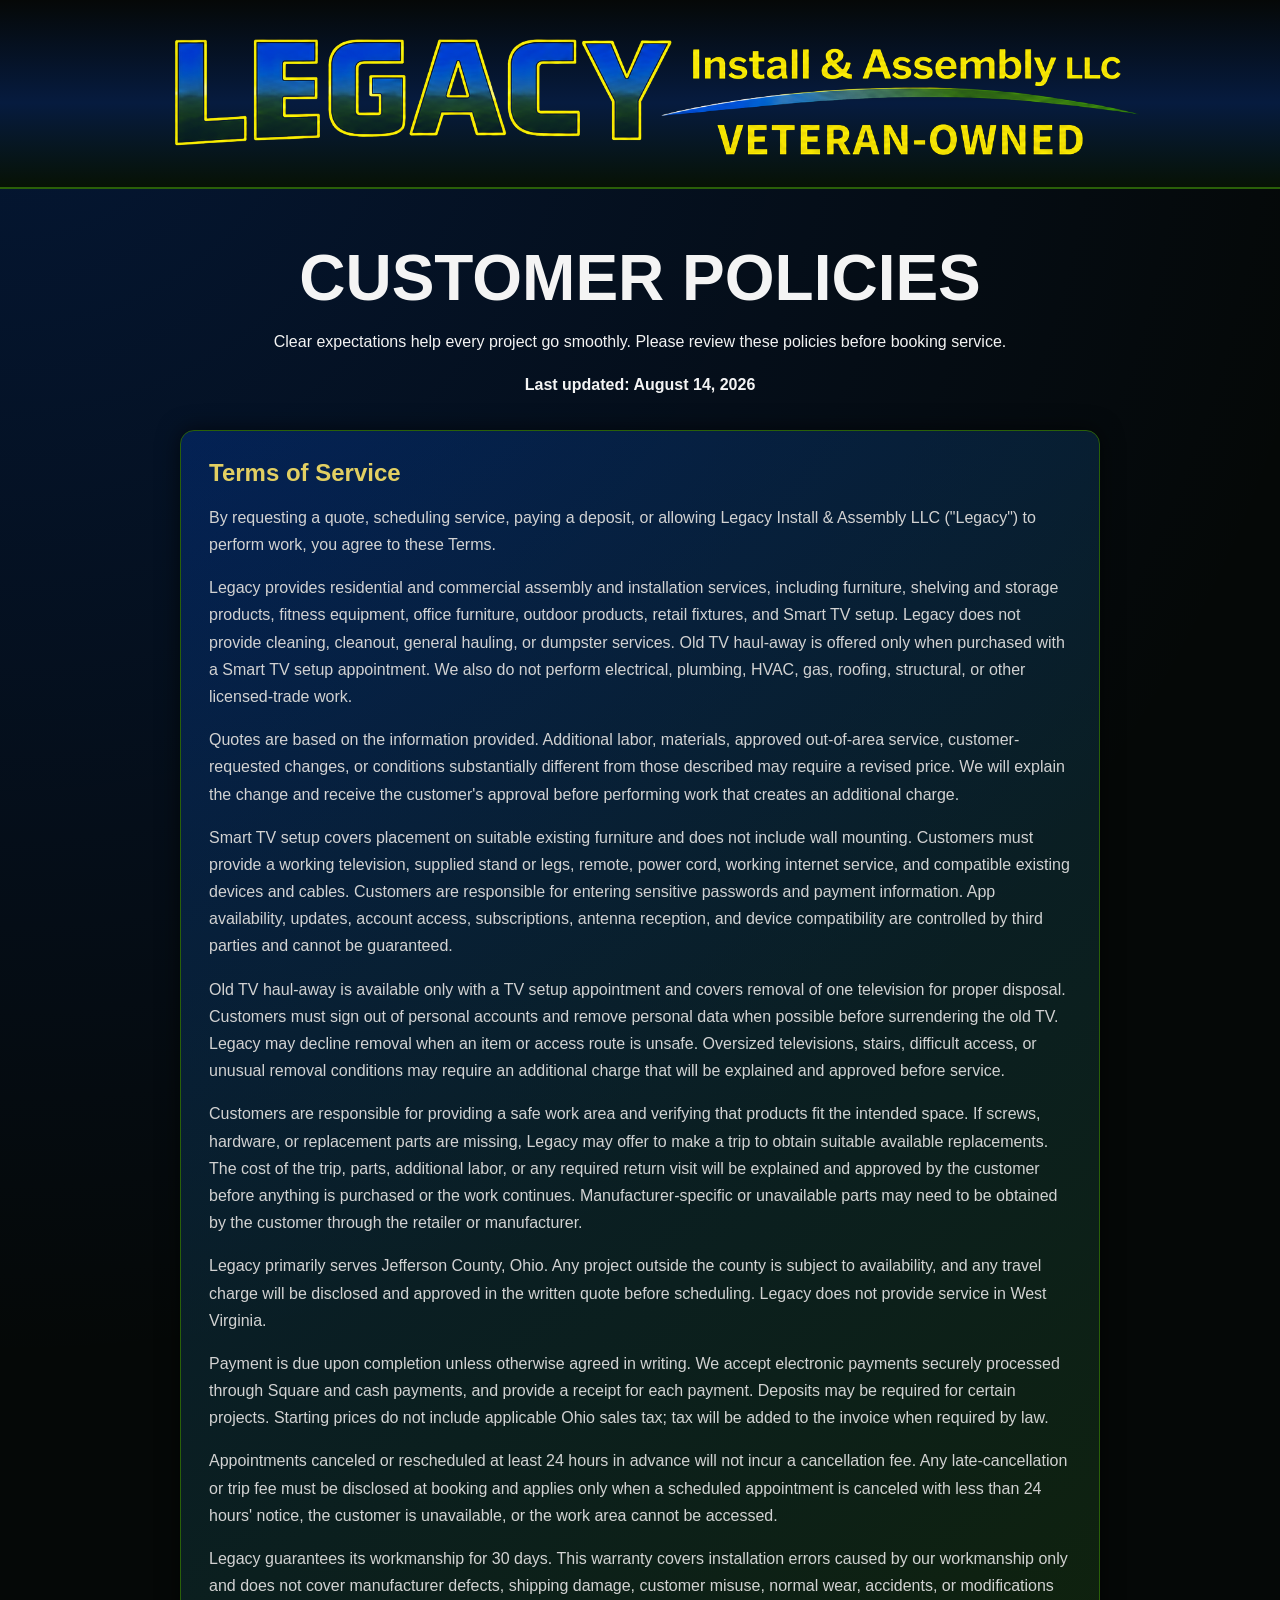
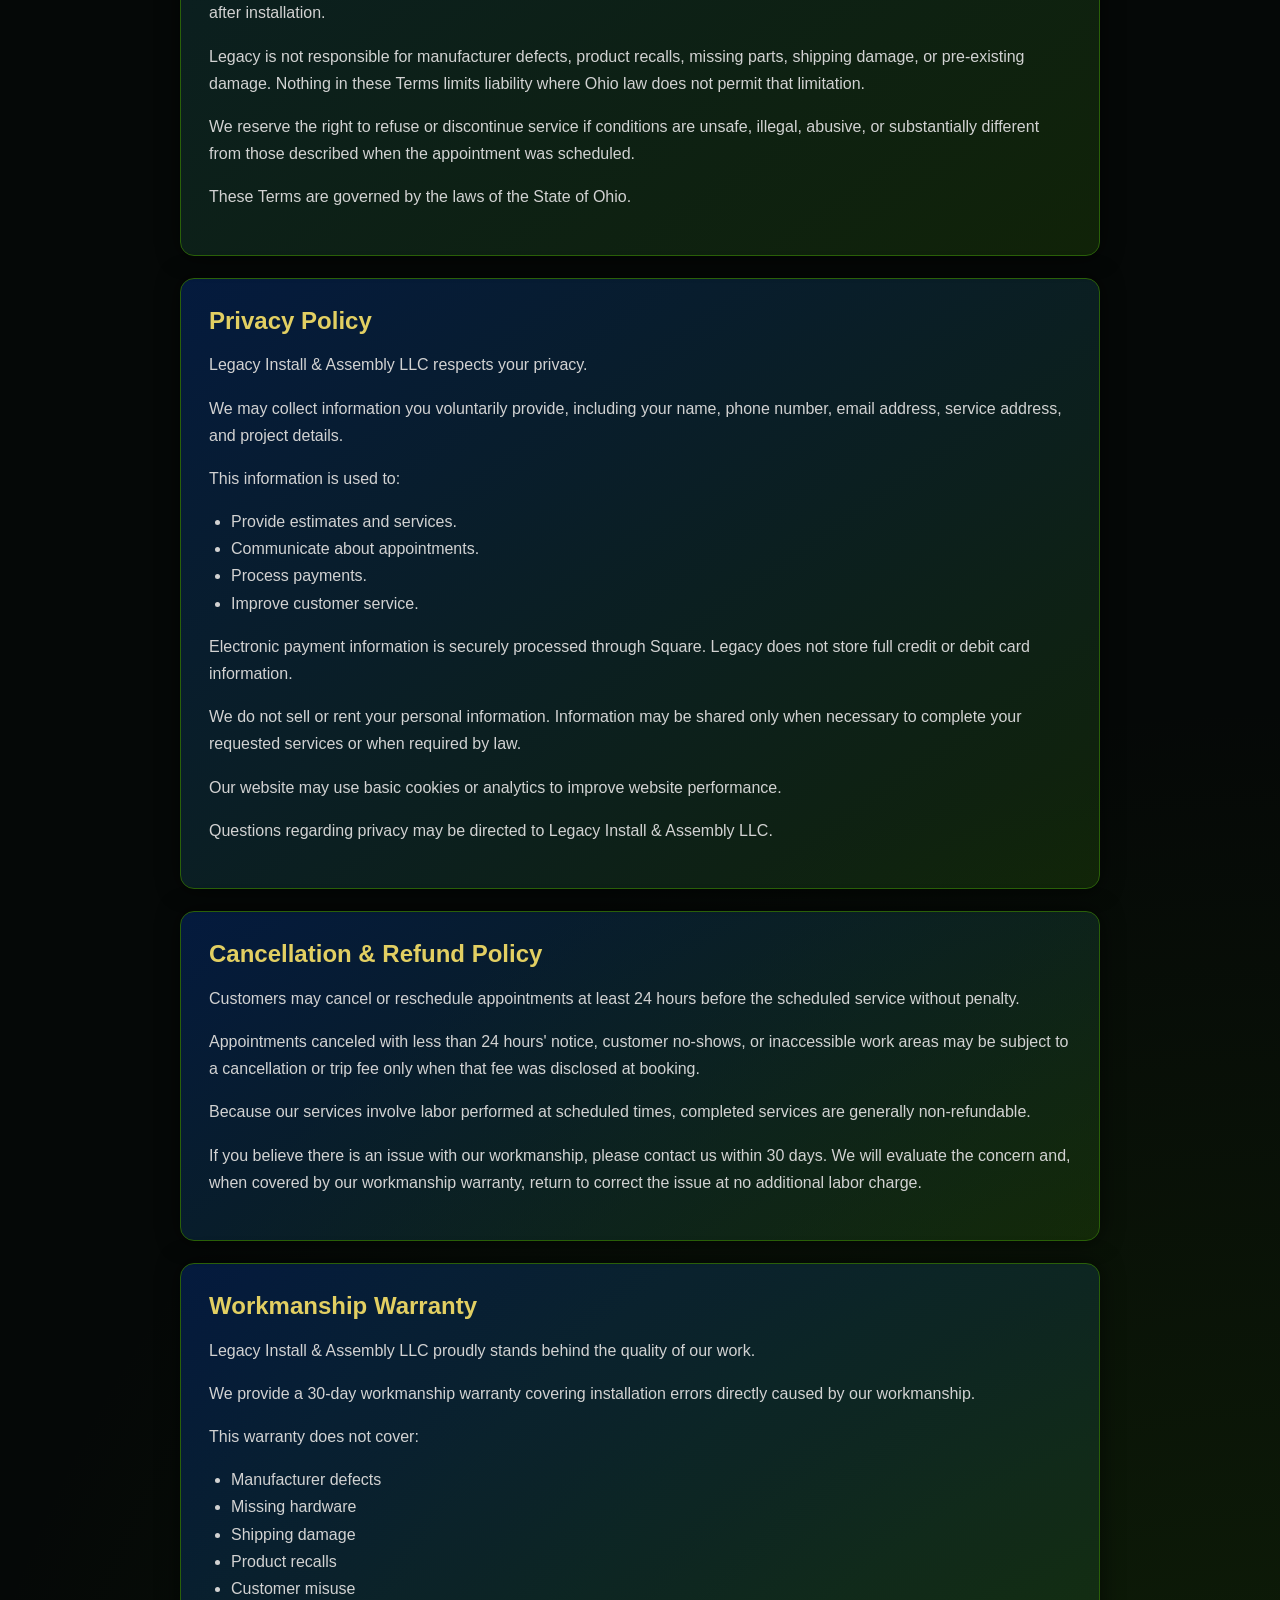
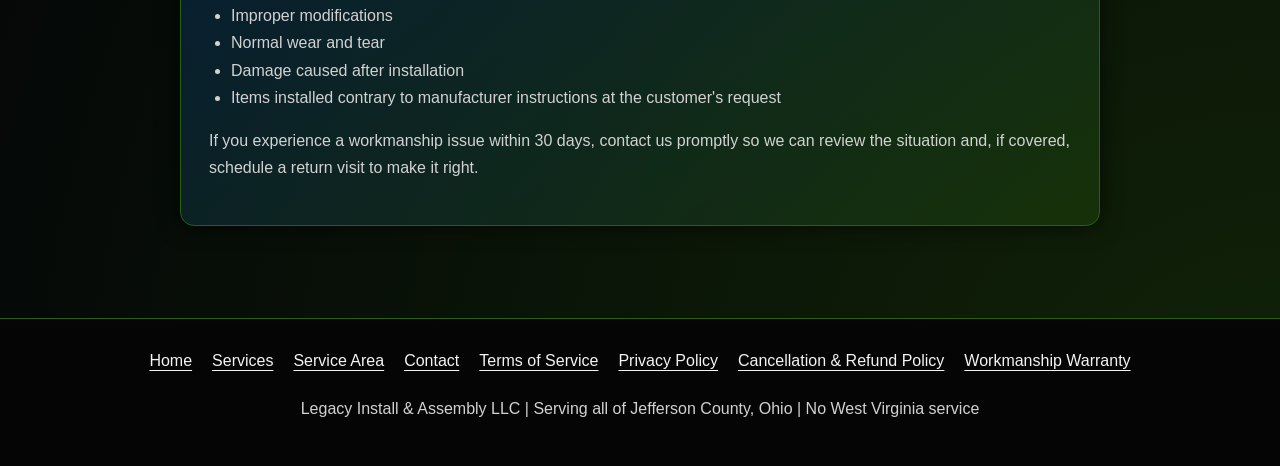
<file: policies/index.html>
<!DOCTYPE html>
<html lang="en">
<head>
  <meta charset="UTF-8">
  <link rel="icon" type="image/png" href="../favicon.png">
  <meta name="viewport" content="width=device-width, initial-scale=1.0">
  <title>Customer Policies | Legacy Install & Assembly LLC</title>
  <meta name="description" content="Terms of service, privacy, cancellation, refund, and workmanship warranty policies for Legacy Install & Assembly LLC.">
  <style>
    :root { --green:#2a6009; --green-light:#4f8f18; --blue:#0149cc; --blue-dark:#061b3f; --gold:#e2cf62; --white:#f4f4f4; --gray:#d2d2d2; --black:#050807; }
    * { box-sizing:border-box; }
    html { scroll-behavior:smooth; }
    body { margin:0; font-family:Arial,Helvetica,sans-serif; color:var(--white); background:radial-gradient(circle at top left,rgba(1,73,204,.24),transparent 35%),radial-gradient(circle at bottom right,rgba(42,96,9,.3),transparent 35%),var(--black); line-height:1.7; }
    a { color:inherit; }
    header { padding:14px 12px 10px; text-align:center; background:linear-gradient(180deg,#050807,var(--blue-dark) 55%,#071205); border-bottom:2px solid var(--green); }
    header img { display:block; width:min(100%,1000px); height:auto; margin:auto; }
    main { width:min(920px,calc(100% - 32px)); margin:0 auto; padding:56px 0 70px; }
    .intro { text-align:center; margin-bottom:32px; }
    h1 { margin:0 0 12px; font-size:clamp(2.2rem,6vw,4rem); line-height:1.05; text-transform:uppercase; }
    .policy { margin:22px 0; padding:28px; scroll-margin-top:20px; border:1px solid var(--green); border-radius:14px; background:linear-gradient(145deg,rgba(1,73,204,.28),rgba(42,96,9,.3)); box-shadow:0 0 22px rgba(0,0,0,.6); }
    .policy h2 { margin:0 0 12px; color:var(--gold); line-height:1.2; }
    .policy h3 { margin:22px 0 6px; }
    .policy p,.policy li { color:var(--gray); }
    .policy ul { padding-left:22px; }
    .notice { padding:16px; border:1px solid var(--gold); border-radius:10px; background:rgba(216,200,93,.08); color:var(--white)!important; }
    footer { padding:28px 20px; text-align:center; color:var(--gray); background:#050505; border-top:1px solid var(--green); }
    .footer-links { display:flex; flex-wrap:wrap; justify-content:center; gap:10px 20px; max-width:1000px; margin:0 auto 20px; }
    .footer-links a { color:var(--white); text-underline-offset:4px; }
    @media (max-width:620px) { main { padding-top:38px; } .policy { padding:22px 18px; } }
  </style>
</head>
<body>
  <header><a href="../index.html" aria-label="Legacy Install & Assembly home"><img src="../header-banner-transparent.png" alt="Legacy Install & Assembly LLC — Veteran-Owned"></a></header>
  <main>
    <div class="intro">
      <h1>Customer Policies</h1>
      <p>Clear expectations help every project go smoothly. Please review these policies before booking service.</p>
      <p><strong>Last updated: August 14, 2026</strong></p>
    </div>

    <section class="policy" id="terms">
      <h2>Terms of Service</h2>
      <p>By requesting a quote, scheduling service, paying a deposit, or allowing Legacy Install & Assembly LLC ("Legacy") to perform work, you agree to these Terms.</p>
      <p>Legacy provides residential and commercial assembly and installation services, including furniture, shelving and storage products, fitness equipment, office furniture, outdoor products, retail fixtures, and Smart TV setup. Legacy does not provide cleaning, cleanout, general hauling, or dumpster services. Old TV haul-away is offered only when purchased with a Smart TV setup appointment. We also do not perform electrical, plumbing, HVAC, gas, roofing, structural, or other licensed-trade work.</p>
      <p>Quotes are based on the information provided. Additional labor, materials, approved out-of-area service, customer-requested changes, or conditions substantially different from those described may require a revised price. We will explain the change and receive the customer's approval before performing work that creates an additional charge.</p>
      <p>Smart TV setup covers placement on suitable existing furniture and does not include wall mounting. Customers must provide a working television, supplied stand or legs, remote, power cord, working internet service, and compatible existing devices and cables. Customers are responsible for entering sensitive passwords and payment information. App availability, updates, account access, subscriptions, antenna reception, and device compatibility are controlled by third parties and cannot be guaranteed.</p><p>Old TV haul-away is available only with a TV setup appointment and covers removal of one television for proper disposal. Customers must sign out of personal accounts and remove personal data when possible before surrendering the old TV. Legacy may decline removal when an item or access route is unsafe. Oversized televisions, stairs, difficult access, or unusual removal conditions may require an additional charge that will be explained and approved before service.</p><p>Customers are responsible for providing a safe work area and verifying that products fit the intended space. If screws, hardware, or replacement parts are missing, Legacy may offer to make a trip to obtain suitable available replacements. The cost of the trip, parts, additional labor, or any required return visit will be explained and approved by the customer before anything is purchased or the work continues. Manufacturer-specific or unavailable parts may need to be obtained by the customer through the retailer or manufacturer.</p>
      <p>Legacy primarily serves Jefferson County, Ohio. Any project outside the county is subject to availability, and any travel charge will be disclosed and approved in the written quote before scheduling. Legacy does not provide service in West Virginia.</p>
      <p>Payment is due upon completion unless otherwise agreed in writing. We accept electronic payments securely processed through Square and cash payments, and provide a receipt for each payment. Deposits may be required for certain projects. Starting prices do not include applicable Ohio sales tax; tax will be added to the invoice when required by law.</p>
      <p>Appointments canceled or rescheduled at least 24 hours in advance will not incur a cancellation fee. Any late-cancellation or trip fee must be disclosed at booking and applies only when a scheduled appointment is canceled with less than 24 hours' notice, the customer is unavailable, or the work area cannot be accessed.</p>
      <p>Legacy guarantees its workmanship for 30 days. This warranty covers installation errors caused by our workmanship only and does not cover manufacturer defects, shipping damage, customer misuse, normal wear, accidents, or modifications after installation.</p>
      <p>Legacy is not responsible for manufacturer defects, product recalls, missing parts, shipping damage, or pre-existing damage. Nothing in these Terms limits liability where Ohio law does not permit that limitation.</p>
      <p>We reserve the right to refuse or discontinue service if conditions are unsafe, illegal, abusive, or substantially different from those described when the appointment was scheduled.</p>
      <p>These Terms are governed by the laws of the State of Ohio.</p>
    </section>

    <section class="policy" id="privacy">
      <h2>Privacy Policy</h2>
      <p>Legacy Install & Assembly LLC respects your privacy.</p>
      <p>We may collect information you voluntarily provide, including your name, phone number, email address, service address, and project details.</p>
      <p>This information is used to:</p>
      <ul>
        <li>Provide estimates and services.</li>
        <li>Communicate about appointments.</li>
        <li>Process payments.</li>
        <li>Improve customer service.</li>
      </ul>
      <p>Electronic payment information is securely processed through Square. Legacy does not store full credit or debit card information.</p>
      <p>We do not sell or rent your personal information. Information may be shared only when necessary to complete your requested services or when required by law.</p>
      <p>Our website may use basic cookies or analytics to improve website performance.</p>
      <p>Questions regarding privacy may be directed to Legacy Install & Assembly LLC.</p>
    </section>

    <section class="policy" id="cancellation">
      <h2>Cancellation & Refund Policy</h2>
      <p>Customers may cancel or reschedule appointments at least 24 hours before the scheduled service without penalty.</p>
      <p>Appointments canceled with less than 24 hours' notice, customer no-shows, or inaccessible work areas may be subject to a cancellation or trip fee only when that fee was disclosed at booking.</p>
      <p>Because our services involve labor performed at scheduled times, completed services are generally non-refundable.</p>
      <p>If you believe there is an issue with our workmanship, please contact us within 30 days. We will evaluate the concern and, when covered by our workmanship warranty, return to correct the issue at no additional labor charge.</p>
    </section>

    <section class="policy" id="warranty">
      <h2>Workmanship Warranty</h2>
      <p>Legacy Install & Assembly LLC proudly stands behind the quality of our work.</p>
      <p>We provide a 30-day workmanship warranty covering installation errors directly caused by our workmanship.</p>
      <p>This warranty does not cover:</p>
      <ul>
        <li>Manufacturer defects</li>
        <li>Missing hardware</li>
        <li>Shipping damage</li>
        <li>Product recalls</li>
        <li>Customer misuse</li>
        <li>Improper modifications</li>
        <li>Normal wear and tear</li>
        <li>Damage caused after installation</li>
        <li>Items installed contrary to manufacturer instructions at the customer's request</li>
      </ul>
      <p>If you experience a workmanship issue within 30 days, contact us promptly so we can review the situation and, if covered, schedule a return visit to make it right.</p>
    </section>
  </main>

  <footer>
    <nav class="footer-links" aria-label="Footer navigation">
      <a href="../index.html">Home</a>
      <a href="../index.html#services">Services</a>
      <a href="../index.html#areas">Service Area</a>
      <a href="../index.html#contact">Contact</a>
      <a href="#terms">Terms of Service</a>
      <a href="#privacy">Privacy Policy</a>
      <a href="#cancellation">Cancellation & Refund Policy</a>
      <a href="#warranty">Workmanship Warranty</a>
    </nav>
    <p>Legacy Install &amp; Assembly LLC | Serving all of Jefferson County, Ohio | No West Virginia service</p>
  </footer>
</body>
</html>
</file>
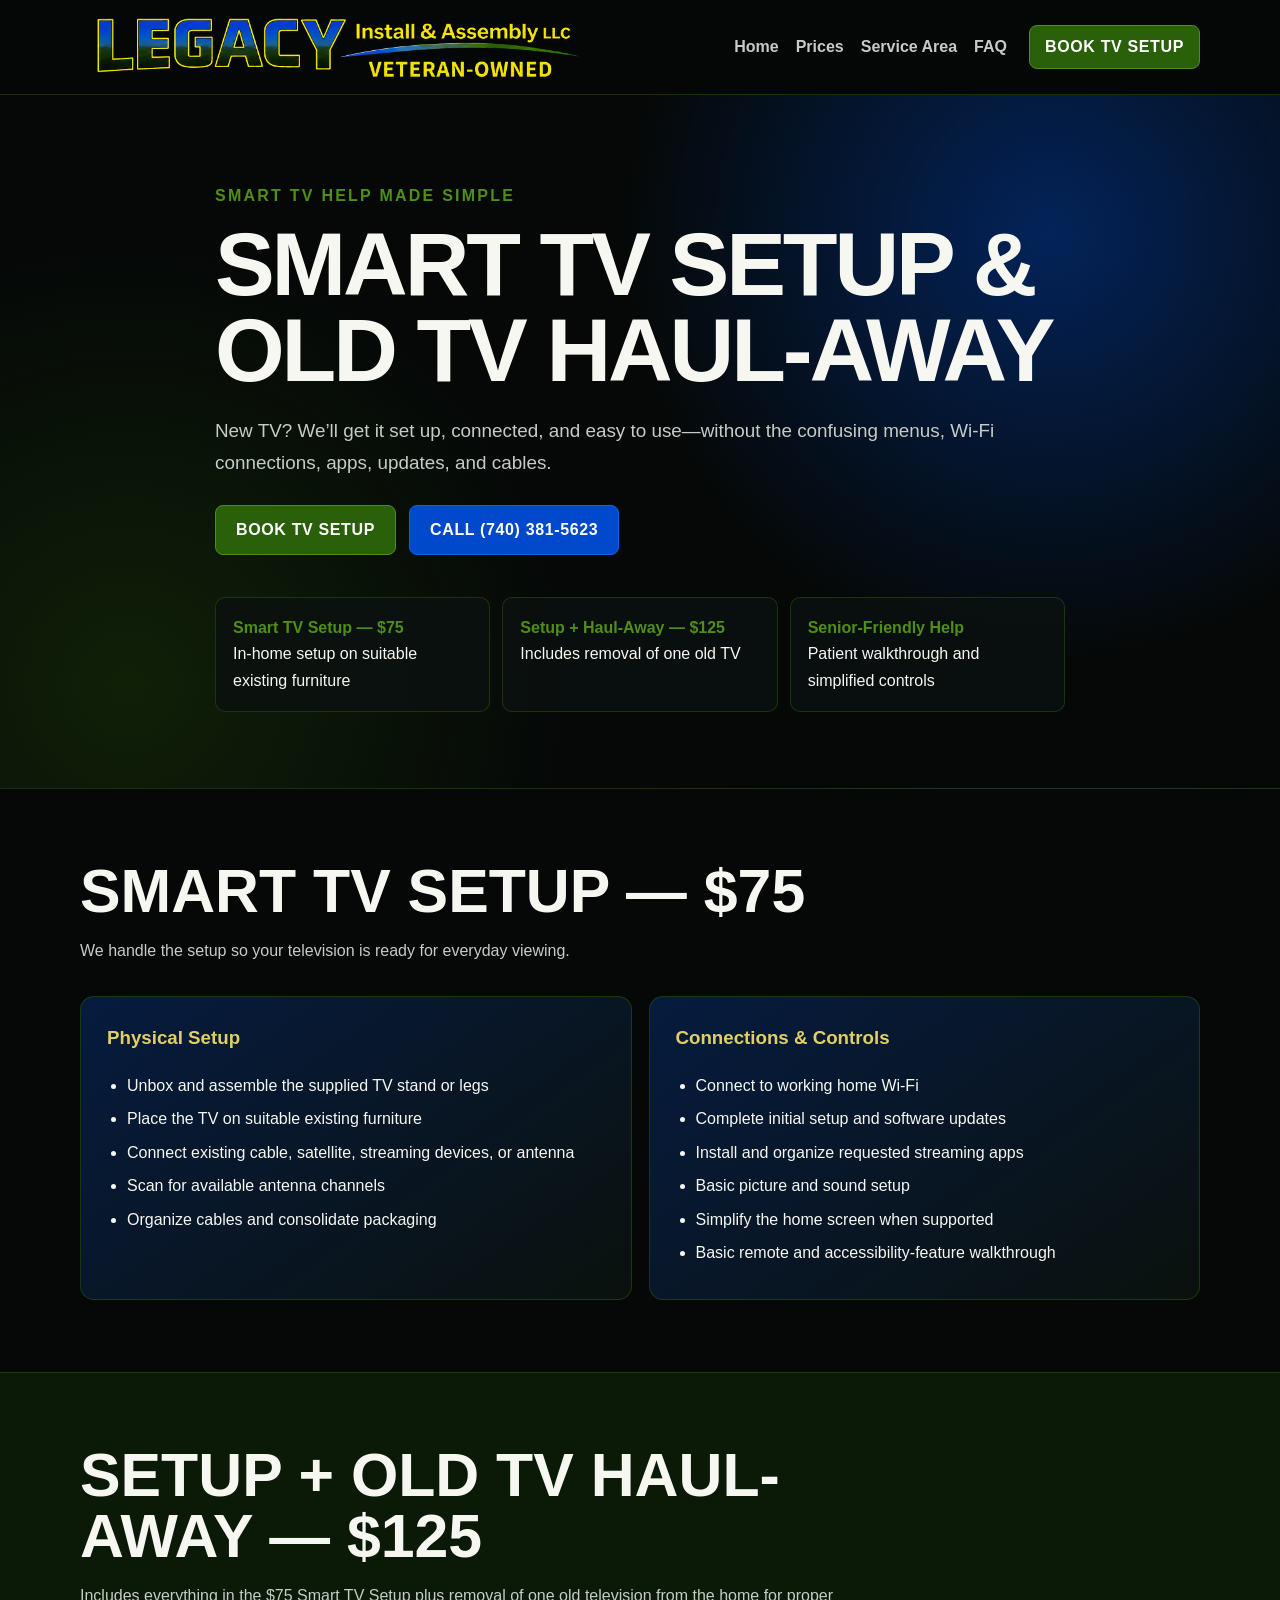
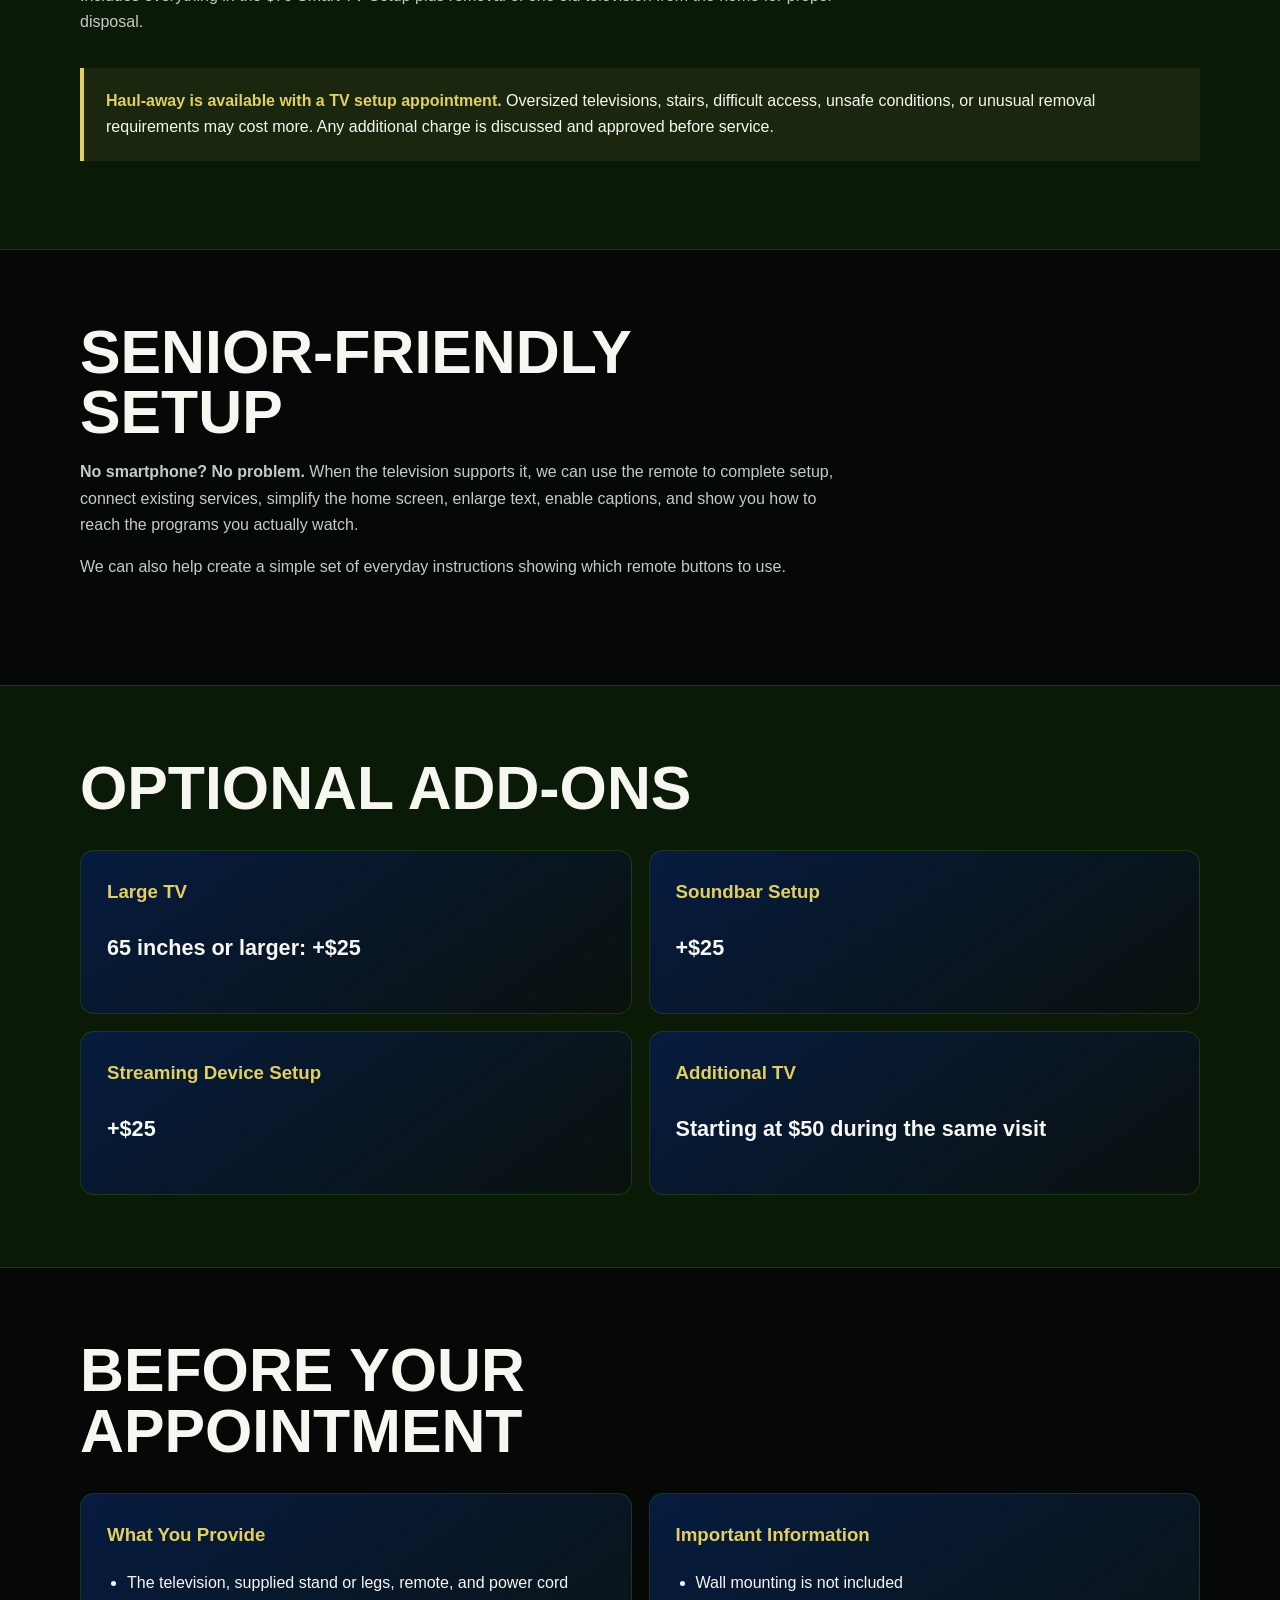
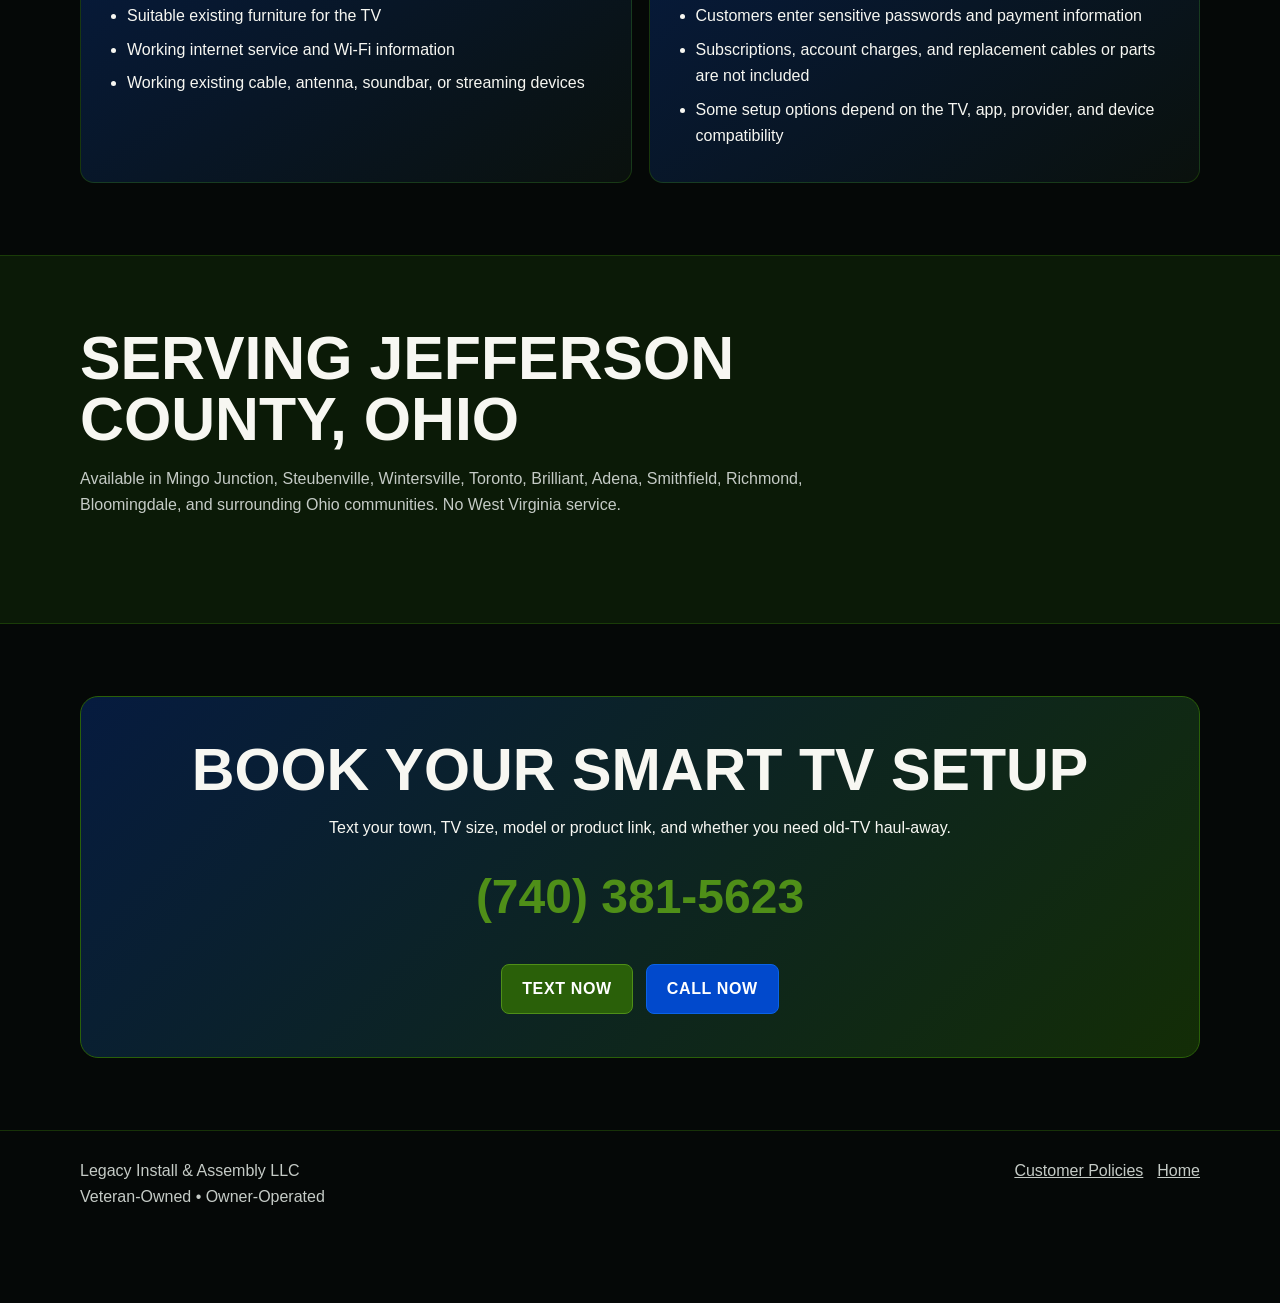
<file: smart-tv-setup/index.html>
<!doctype html>
<html lang="en">
<head>
  <meta charset="utf-8">
  <meta name="viewport" content="width=device-width,initial-scale=1">
  <title>Smart TV Setup & Old TV Haul-Away | Jefferson County, OH</title>
  <meta name="description" content="Veteran-owned in-home Smart TV setup, senior-friendly help, and optional old TV haul-away in Jefferson County, Ohio. Starting at $75.">
  <link rel="canonical" href="https://www.legacyinstallassembly.com/smart-tv-setup/">
  <link rel="icon" type="image/png" href="../favicon.png">
  <link rel="stylesheet" href="../service-pages.css">
  <script type="application/ld+json">{"@context":"https://schema.org","@type":"Service","name":"Smart TV Setup and Old TV Haul-Away","description":"In-home Smart TV setup with optional old television haul-away for proper disposal.","provider":{"@type":"HomeAndConstructionBusiness","name":"Legacy Install & Assembly LLC","telephone":"+1-740-381-5623","url":"https://www.legacyinstallassembly.com/"},"areaServed":{"@type":"AdministrativeArea","name":"Jefferson County, Ohio"}}</script>
</head>
<body>
  <a class="skip" href="#main">Skip to content</a>
  <header class="nav"><div class="wrap navin"><a class="brand" href="../"><img src="../header-banner-transparent.png" alt="Legacy Install & Assembly LLC — Veteran-Owned"></a><nav class="links" aria-label="Main navigation"><a href="../">Home</a><a href="../#pricing">Prices</a><a href="../#areas">Service Area</a><a href="../#faq">FAQ</a></nav><a class="button primary small" href="sms:17403815623">Book TV Setup</a></div></header>
  <main id="main">
    <section class="hero"><div class="wrap hero-copy"><div class="eyebrow">Smart TV help made simple</div><h1>Smart TV Setup & Old TV Haul-Away</h1><p>New TV? We’ll get it set up, connected, and easy to use—without the confusing menus, Wi-Fi connections, apps, updates, and cables.</p><div class="actions"><a class="button primary" href="sms:17403815623">Book TV Setup</a><a class="button secondary" href="tel:17403815623">Call (740) 381-5623</a></div><div class="quickfacts"><div><strong>Smart TV Setup — $75</strong>In-home setup on suitable existing furniture</div><div><strong>Setup + Haul-Away — $125</strong>Includes removal of one old TV</div><div><strong>Senior-Friendly Help</strong>Patient walkthrough and simplified controls</div></div></div></section>
    <section><div class="wrap"><div class="section-head"><h2>Smart TV Setup — $75</h2><p>We handle the setup so your television is ready for everyday viewing.</p></div><div class="grid"><article class="card"><h3>Physical Setup</h3><ul><li>Unbox and assemble the supplied TV stand or legs</li><li>Place the TV on suitable existing furniture</li><li>Connect existing cable, satellite, streaming devices, or antenna</li><li>Scan for available antenna channels</li><li>Organize cables and consolidate packaging</li></ul></article><article class="card"><h3>Connections & Controls</h3><ul><li>Connect to working home Wi-Fi</li><li>Complete initial setup and software updates</li><li>Install and organize requested streaming apps</li><li>Basic picture and sound setup</li><li>Simplify the home screen when supported</li><li>Basic remote and accessibility-feature walkthrough</li></ul></article></div></div></section>
    <section class="band"><div class="wrap"><div class="section-head"><h2>Setup + Old TV Haul-Away — $125</h2><p>Includes everything in the $75 Smart TV Setup plus removal of one old television from the home for proper disposal.</p></div><p class="notice"><strong>Haul-away is available with a TV setup appointment.</strong> Oversized televisions, stairs, difficult access, unsafe conditions, or unusual removal requirements may cost more. Any additional charge is discussed and approved before service.</p></div></section>
    <section><div class="wrap"><div class="section-head"><h2>Senior-Friendly Setup</h2><p><strong>No smartphone? No problem.</strong> When the television supports it, we can use the remote to complete setup, connect existing services, simplify the home screen, enlarge text, enable captions, and show you how to reach the programs you actually watch.</p><p>We can also help create a simple set of everyday instructions showing which remote buttons to use.</p></div></div></section>
    <section class="band"><div class="wrap"><div class="section-head"><h2>Optional Add-Ons</h2></div><div class="grid"><article class="card"><h3>Large TV</h3><p class="price">65 inches or larger: +$25</p></article><article class="card"><h3>Soundbar Setup</h3><p class="price">+$25</p></article><article class="card"><h3>Streaming Device Setup</h3><p class="price">+$25</p></article><article class="card"><h3>Additional TV</h3><p class="price">Starting at $50 during the same visit</p></article></div></div></section>
    <section><div class="wrap"><div class="section-head"><h2>Before Your Appointment</h2></div><div class="grid"><article class="card"><h3>What You Provide</h3><ul><li>The television, supplied stand or legs, remote, and power cord</li><li>Suitable existing furniture for the TV</li><li>Working internet service and Wi-Fi information</li><li>Working existing cable, antenna, soundbar, or streaming devices</li></ul></article><article class="card"><h3>Important Information</h3><ul><li>Wall mounting is not included</li><li>Customers enter sensitive passwords and payment information</li><li>Subscriptions, account charges, and replacement cables or parts are not included</li><li>Some setup options depend on the TV, app, provider, and device compatibility</li></ul></article></div></div></section>
    <section class="band"><div class="wrap"><div class="section-head"><h2>Serving Jefferson County, Ohio</h2><p>Available in Mingo Junction, Steubenville, Wintersville, Toronto, Brilliant, Adena, Smithfield, Richmond, Bloomingdale, and surrounding Ohio communities. No West Virginia service.</p></div></div></section>
    <section><div class="wrap contact-box"><h2>Book Your Smart TV Setup</h2><p>Text your town, TV size, model or product link, and whether you need old-TV haul-away.</p><div class="phone">(740) 381-5623</div><div class="actions"><a class="button primary" href="sms:17403815623">Text Now</a><a class="button secondary" href="tel:17403815623">Call Now</a></div></div></section>
  </main>
  <footer><div class="wrap footerin"><div>Legacy Install & Assembly LLC<br>Veteran-Owned • Owner-Operated</div><div class="footerlinks"><a href="../policies/">Customer Policies</a><a href="../">Home</a></div></div></footer><div class="mobilebar"><a class="button primary small" href="sms:17403815623">Book TV Setup</a><a class="button secondary small" href="tel:17403815623">Call</a></div>
</body>
</html>
</file>
<file: service-pages.css>
:root{--ink:#050807;--panel:#0a110d;--panel2:#061b3f;--blue:#0149cc;--blue2:#0a63e8;--green:#2a6009;--green2:#4f8f18;--gold:#e2cf62;--white:#f7f7f2;--muted:#c5cbc6;--line:rgba(42,96,9,.48);--max:1120px}
*{box-sizing:border-box}html{scroll-behavior:smooth}body{margin:0;background:var(--ink);color:var(--white);font:16px/1.65 Arial,Helvetica,sans-serif}a{color:inherit}.wrap{width:min(calc(100% - 40px),var(--max));margin:auto}.skip{position:absolute;left:-999px}.skip:focus{left:12px;top:12px;background:#fff;color:#000;padding:10px;z-index:20}.nav{position:sticky;top:0;z-index:10;background:rgba(5,8,7,.94);border-bottom:1px solid var(--line)}.navin{min-height:94px;display:flex;align-items:center;gap:22px}.brand{display:flex;align-items:center;flex:1;min-width:0;text-decoration:none}.brand img{display:block;width:500px;max-width:100%;height:auto}.links{display:flex;gap:17px;align-items:center}.links a{text-decoration:none;color:var(--muted);font-weight:800}.links a:hover,.links a:focus{color:var(--white)}.button{display:inline-flex;justify-content:center;align-items:center;min-height:49px;padding:11px 20px;border:1px solid var(--green2);border-radius:8px;text-decoration:none;text-transform:uppercase;font-weight:900;letter-spacing:.04em}.primary{background:var(--green);color:#fff}.secondary{background:var(--blue);border-color:var(--blue2);color:#fff}.small{min-height:42px;padding:8px 15px}.hero{padding:88px 0 76px;background:radial-gradient(circle at 82% 20%,rgba(1,73,204,.42),transparent 36%),radial-gradient(circle at 10% 85%,rgba(42,96,9,.28),transparent 34%);border-bottom:1px solid var(--line)}.hero-copy{max-width:850px}.eyebrow{color:var(--green2);text-transform:uppercase;letter-spacing:.14em;font-weight:900}.hero h1{font-size:clamp(2.8rem,7vw,5.7rem);line-height:.96;letter-spacing:-.035em;text-transform:uppercase;margin:12px 0 22px}.hero p{max-width:780px;color:var(--muted);font-size:1.18rem}.actions{display:flex;gap:13px;flex-wrap:wrap;margin-top:27px}.quickfacts{display:grid;grid-template-columns:repeat(3,1fr);gap:12px;margin-top:42px}.quickfacts div{padding:17px;border:1px solid var(--line);border-radius:10px;background:rgba(11,18,16,.82)}.quickfacts strong{display:block;color:var(--green2)}section{padding:72px 0}.section-head{max-width:760px;margin-bottom:32px}.section-head h2{font-size:clamp(2rem,5vw,3.8rem);line-height:1;text-transform:uppercase;margin:0 0 14px}.section-head p,.muted{color:var(--muted)}.grid{display:grid;grid-template-columns:repeat(2,1fr);gap:17px}.card{background:linear-gradient(145deg,var(--panel2),var(--panel));border:1px solid var(--line);border-radius:14px;padding:26px}.card h2,.card h3{color:var(--gold);margin-top:0}.card ul{padding-left:20px;margin-bottom:0}.card li{margin:7px 0}.price{font-size:1.35rem;font-weight:900}.band{background:#0b1a07;border-block:1px solid var(--line)}.notice{padding:20px 22px;border-left:4px solid var(--gold);background:rgba(226,207,98,.07)}.notice strong{color:var(--gold)}.steps{display:grid;grid-template-columns:repeat(3,1fr);gap:15px}.step{padding:24px;background:var(--panel);border:1px solid var(--line);border-radius:12px}.num{display:grid;place-items:center;width:39px;height:39px;background:var(--green);color:#071005;border-radius:50%;font-weight:900}.step h3{margin:13px 0 5px}.step p{color:var(--muted);margin:0}.services-nav{display:grid;grid-template-columns:repeat(auto-fit,minmax(180px,1fr));gap:12px}.services-nav a{padding:18px;background:var(--panel);border:1px solid var(--line);border-radius:10px;text-decoration:none;font-weight:900}.services-nav a:hover,.services-nav a:focus{border-color:var(--green);color:var(--green2)}.contact-box{background:linear-gradient(135deg,#061b3f,#132d06);border:1px solid var(--green);border-radius:18px;padding:43px;text-align:center}.contact-box h2{font-size:clamp(2.1rem,5vw,3.7rem);line-height:1;text-transform:uppercase;margin:0 0 14px}.contact-box .actions{justify-content:center}.phone{font-size:clamp(2rem,5vw,3rem);font-weight:900;color:var(--green2)}footer{border-top:1px solid var(--line);padding:27px 0 92px;color:var(--muted)}.footerin{display:flex;justify-content:space-between;gap:24px;flex-wrap:wrap}.footerlinks{display:flex;gap:14px;flex-wrap:wrap}.mobilebar{display:none}
@media(max-width:1000px){.links{display:none}.brand img{max-width:82vw}.grid,.steps{grid-template-columns:1fr}.services-nav{grid-template-columns:1fr 1fr}.quickfacts{grid-template-columns:1fr}.hero{padding-top:64px}}
@media(max-width:620px){.wrap{width:min(calc(100% - 28px),var(--max))}.navin{min-height:76px}.nav .button{display:none}.brand img{width:100%;max-width:92vw}.hero{padding:52px 0 58px}.hero h1{font-size:2.75rem}.actions .button{width:100%}section{padding:58px 0}.services-nav{grid-template-columns:1fr}.contact-box{padding:32px 19px}.mobilebar{display:grid;grid-template-columns:1fr 1fr;gap:8px;position:fixed;z-index:15;left:0;right:0;bottom:0;background:#050807;padding:9px 12px;border-top:1px solid var(--line)}}
</file>
